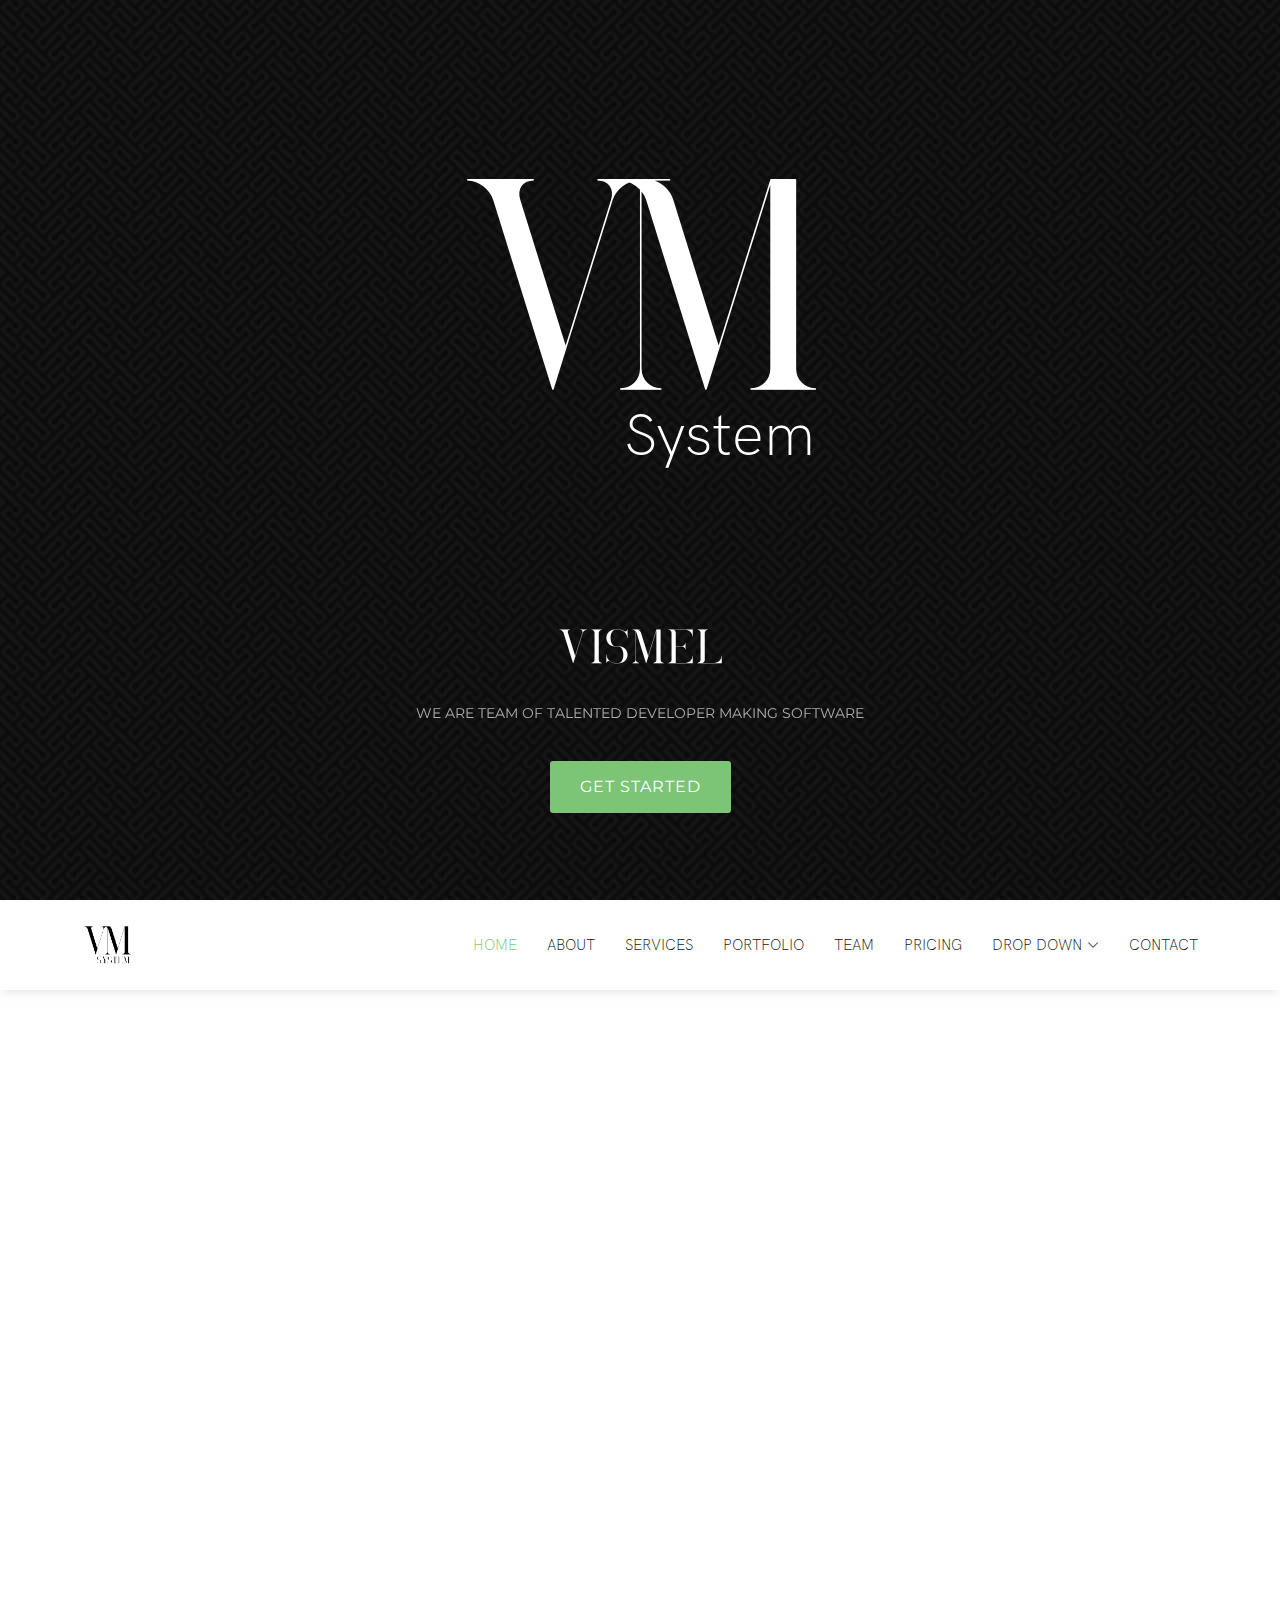
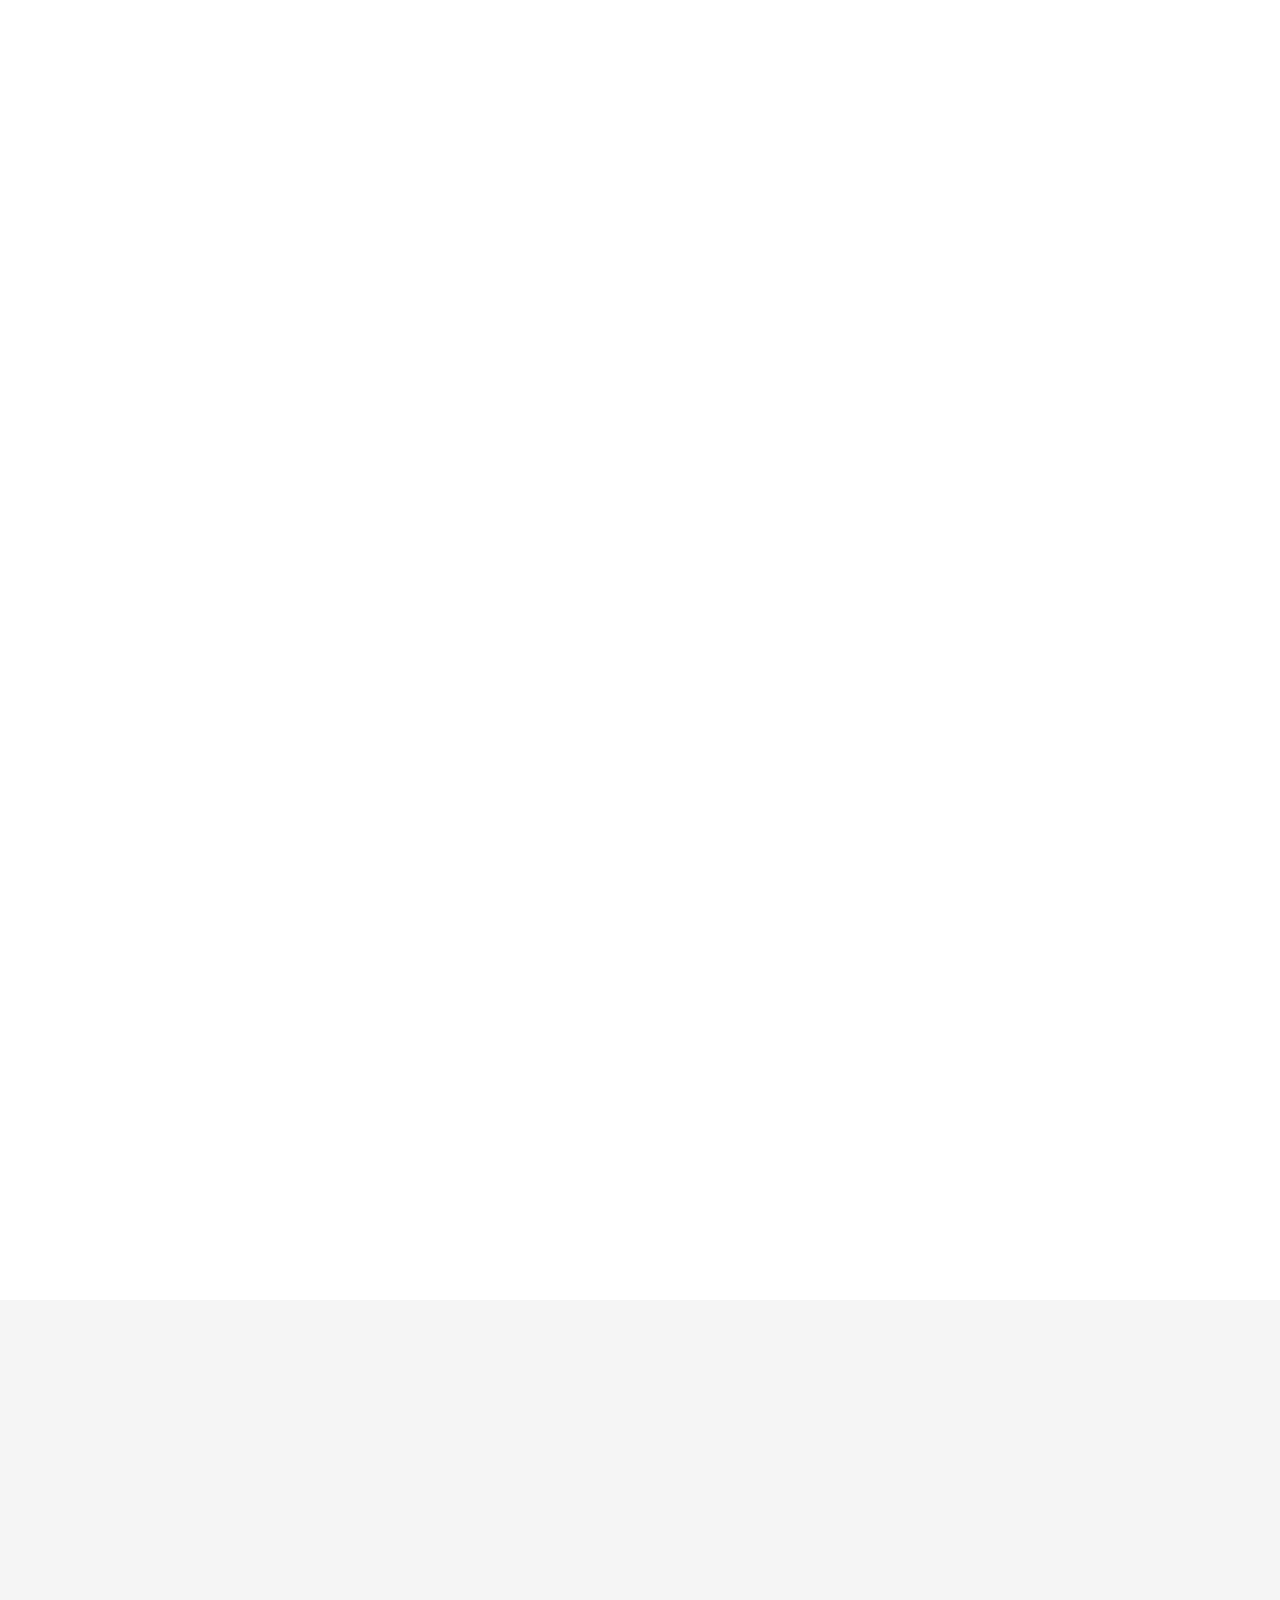
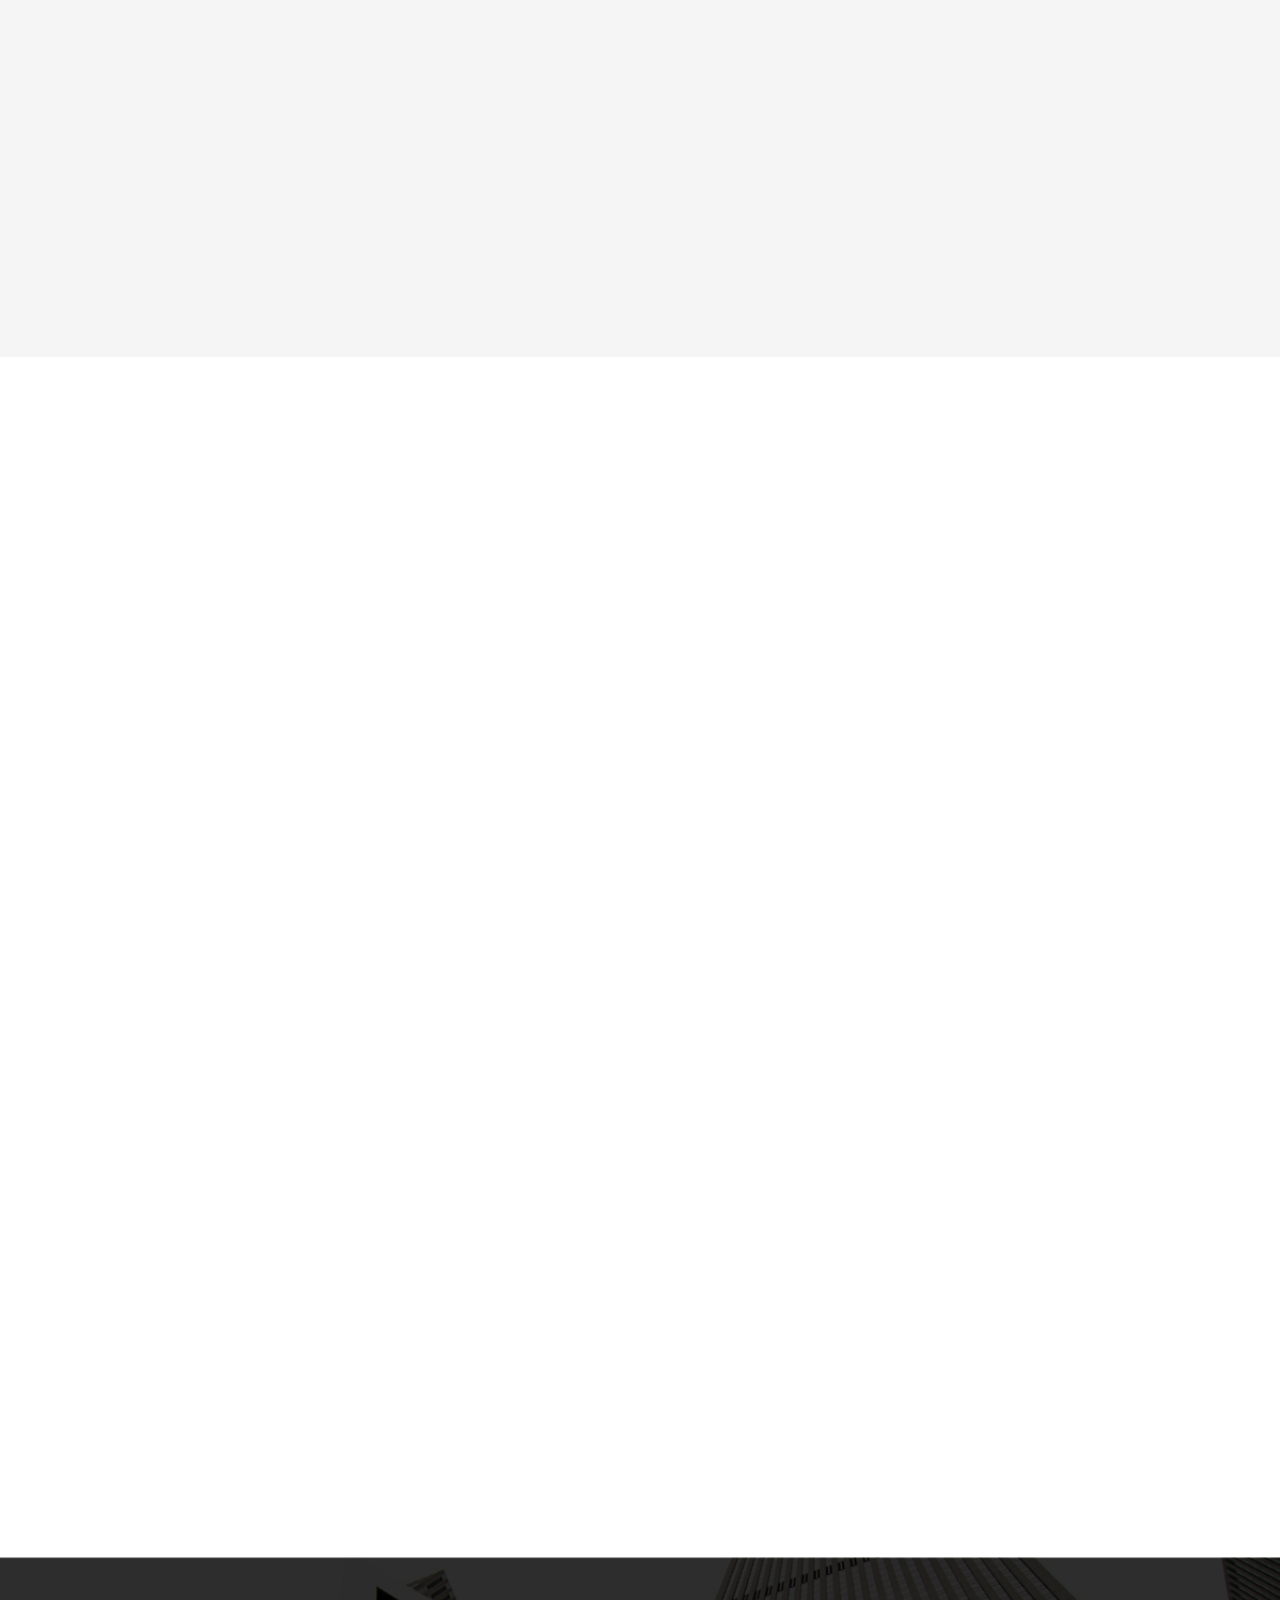
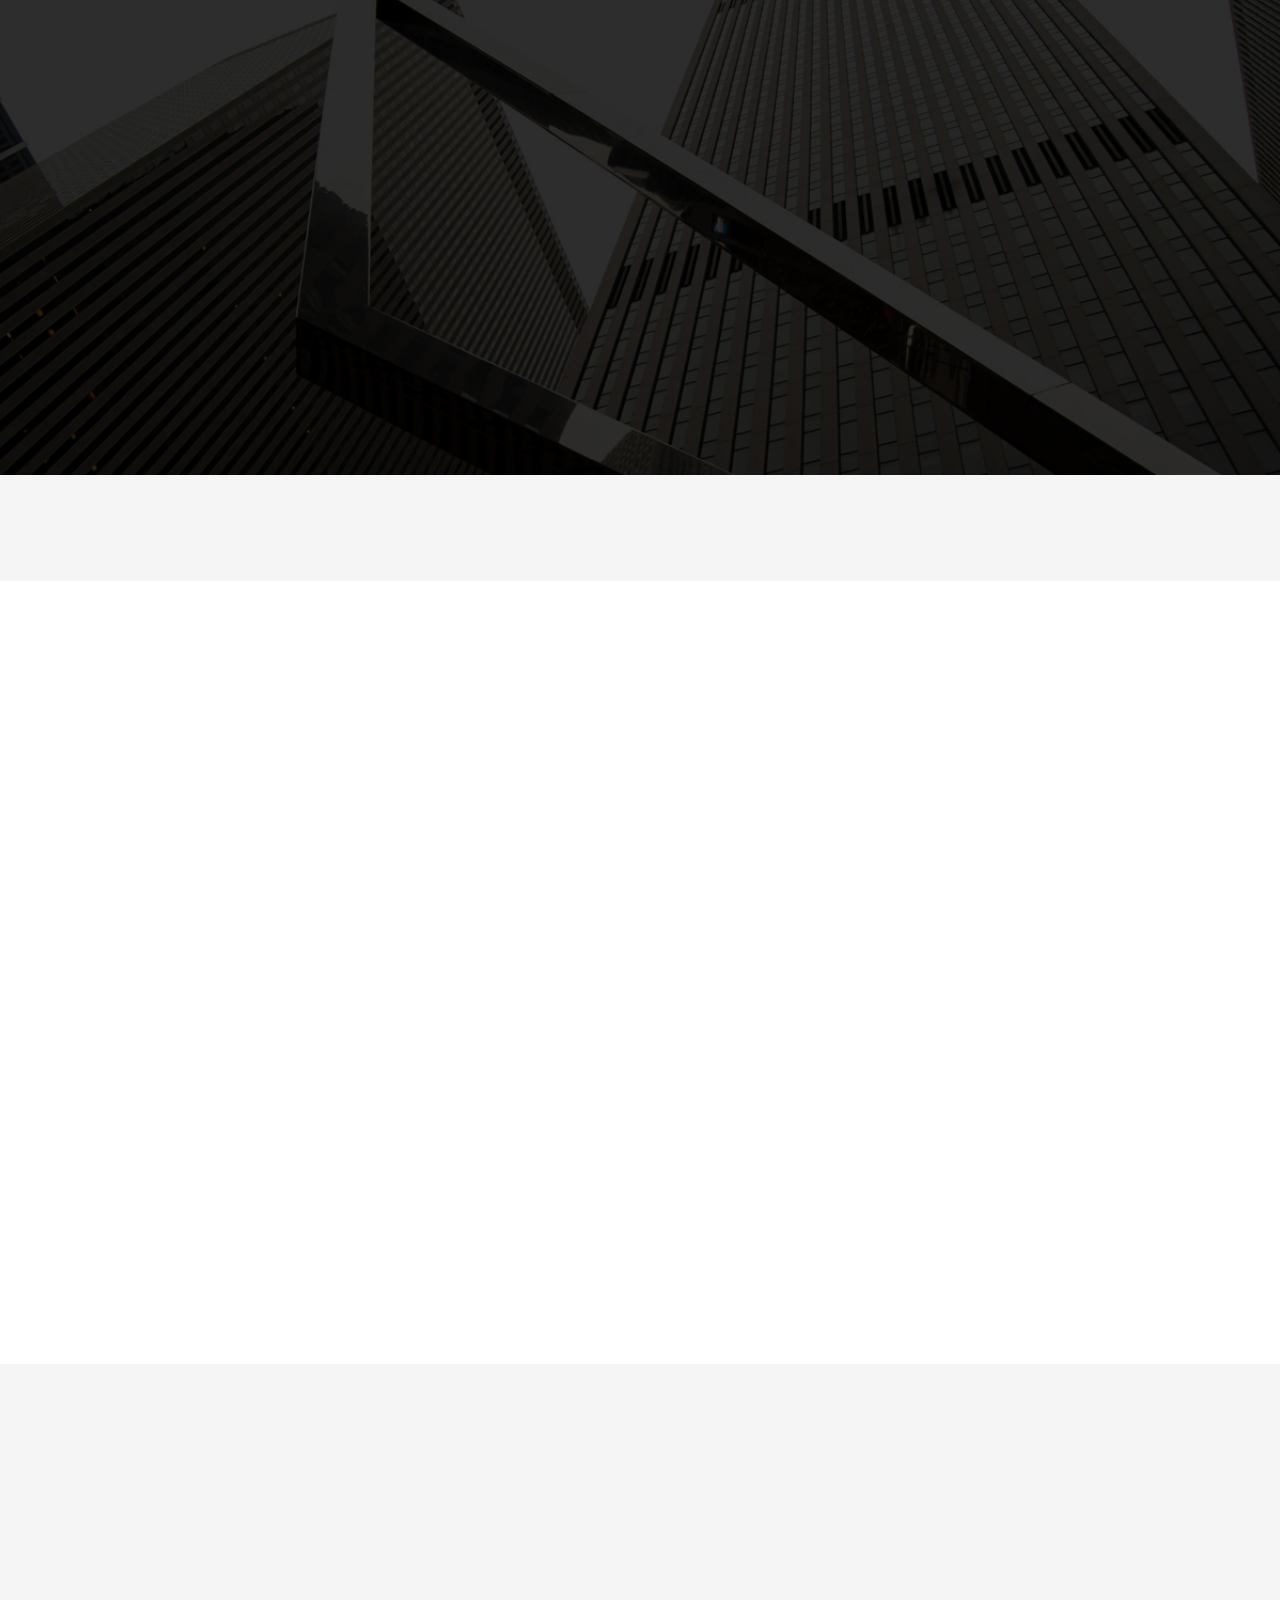
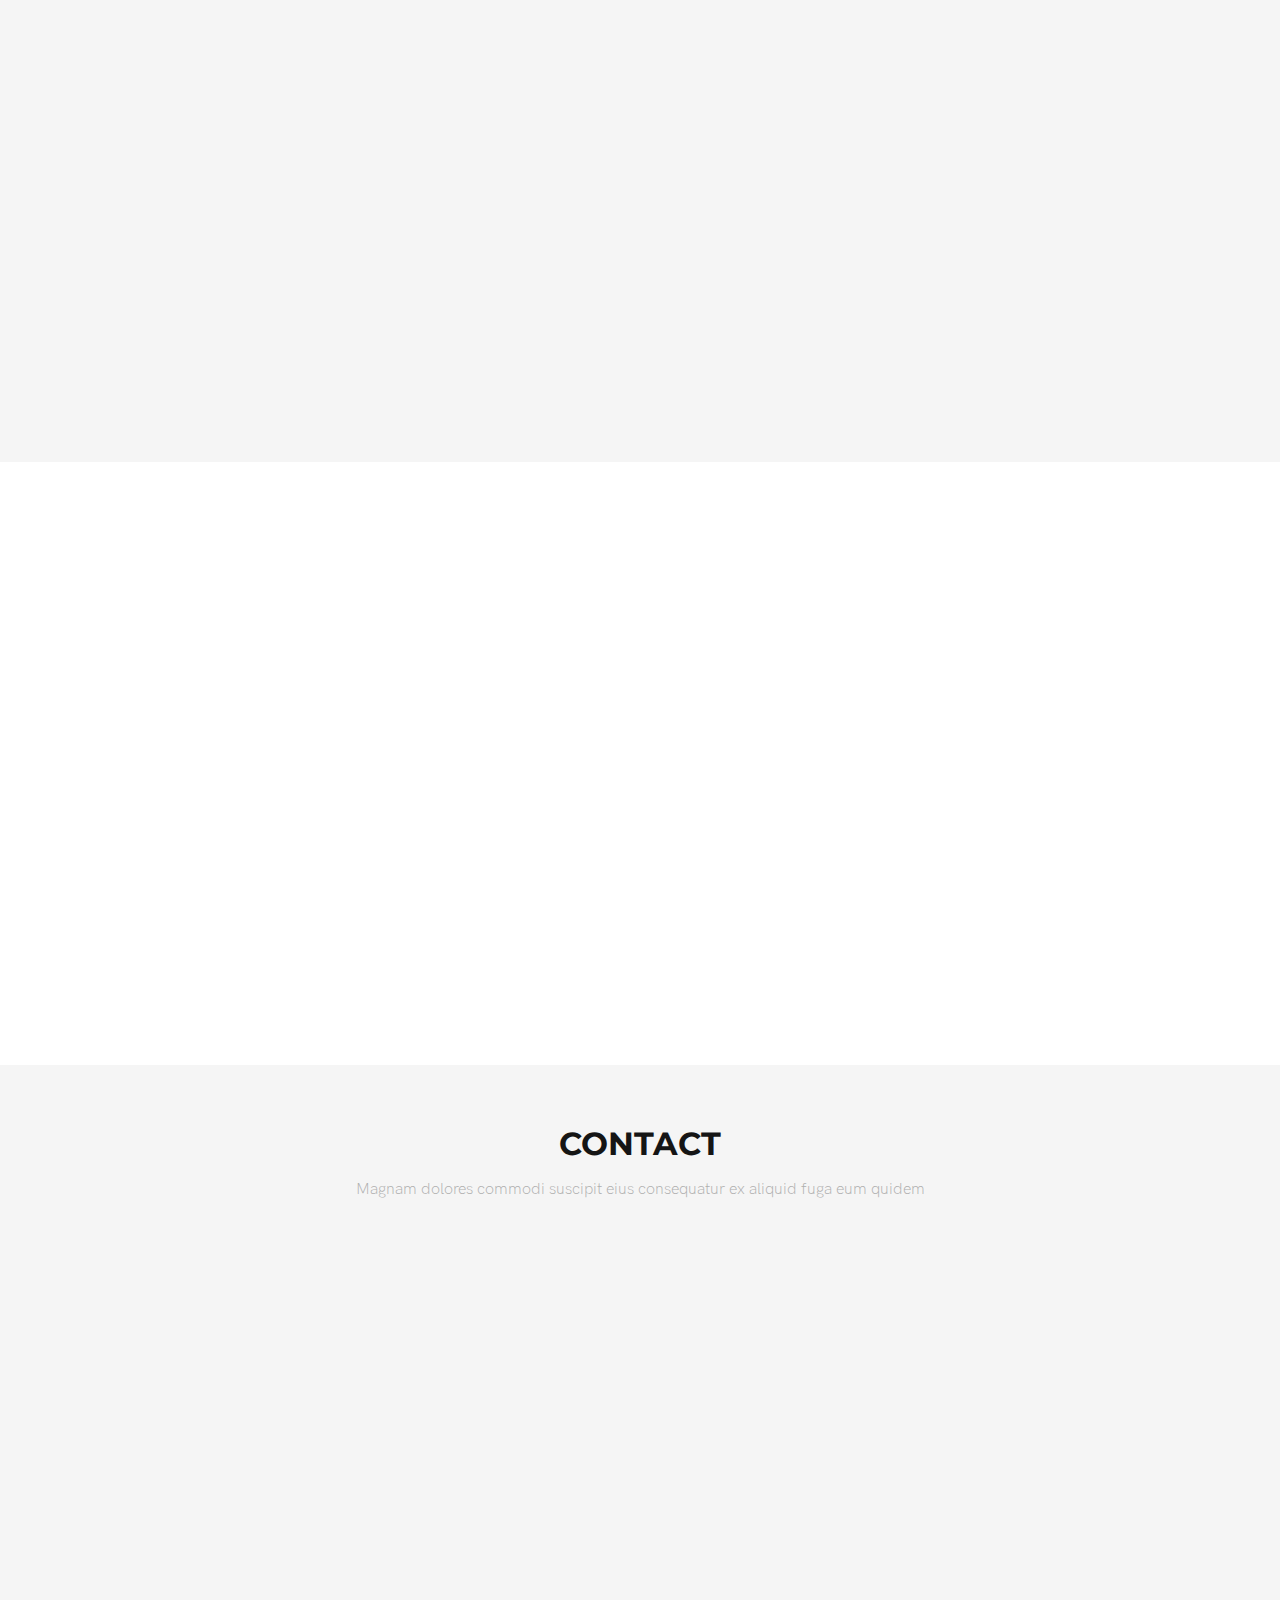
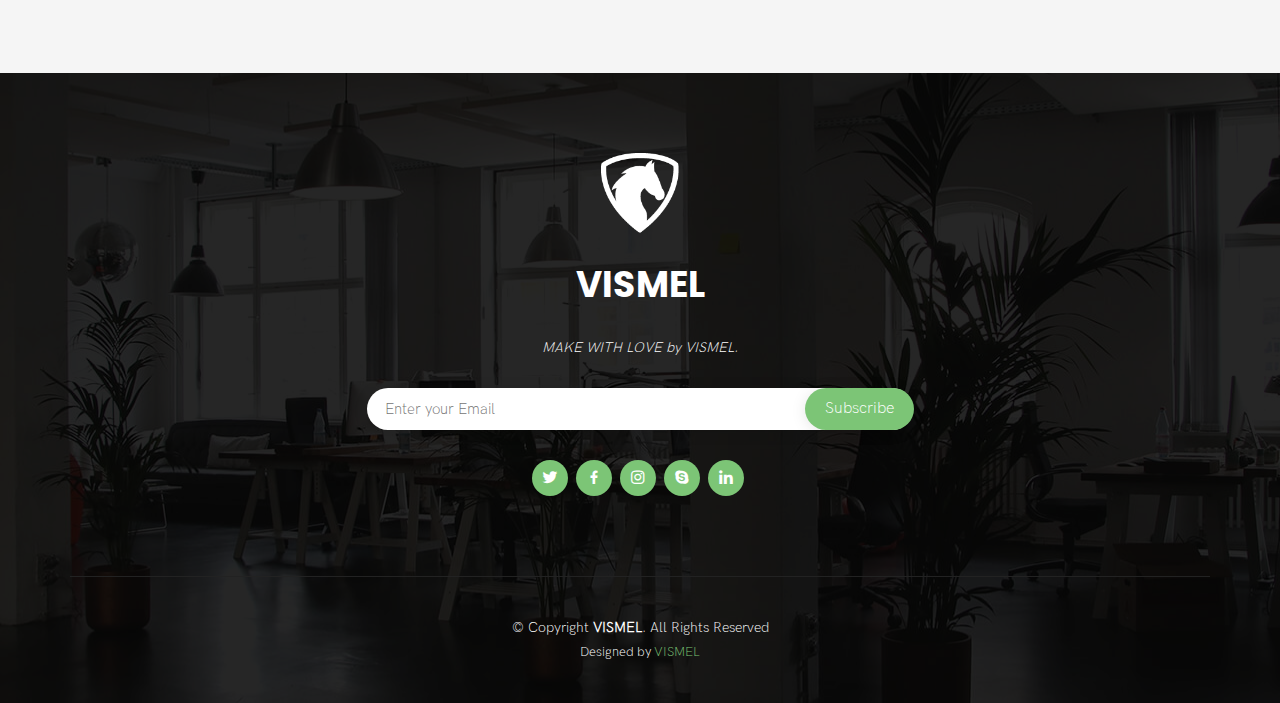
<file: Html/index copy.html>
<!DOCTYPE html>
<html lang="en">

<head>
  <meta charset="utf-8">
  <meta content="width=device-width, initial-scale=1.0" name="viewport">

  <title>Knight Bootstrap Template - Index</title>
  <meta content="" name="description">
  <meta content="" name="keywords">

  <!-- Favicons -->
  <link href="assets/img/favicon.png" rel="icon">
  <link href="assets/img/apple-touch-icon.png" rel="apple-touch-icon">

  <!-- Google Fonts -->
  <link href="https://fonts.googleapis.com/css?family=Open+Sans:300,300i,400,400i,600,600i,700,700i|Montserrat:300,300i,400,400i,500,500i,600,600i,700,700i|Poppins:300,300i,400,400i,500,500i,600,600i,700,700i" rel="stylesheet">

  <!-- Vendor CSS Files -->
  <link href="assets/vendor/aos/aos.css" rel="stylesheet">
  <link href="assets/vendor/bootstrap/css/bootstrap.min.css" rel="stylesheet">
  <link href="assets/vendor/bootstrap-icons/bootstrap-icons.css" rel="stylesheet">
  <link href="assets/vendor/boxicons/css/boxicons.min.css" rel="stylesheet">
  <link href="assets/vendor/glightbox/css/glightbox.min.css" rel="stylesheet">
  <link href="assets/vendor/swiper/swiper-bundle.min.css" rel="stylesheet">

  <!-- Template Main CSS File -->
  <link href="assets/css/style.css" rel="stylesheet">

  <!-- =======================================================
  * Template Name: Knight - v4.9.1
  * Template URL: https://bootstrapmade.com/knight-free-bootstrap-theme/
  * Author: BootstrapMade.com
  * License: https://bootstrapmade.com/license/
  ======================================================== -->
</head>

<body>

  <!-- ======= Hero Section ======= -->
  <section id="hero">
    <div class="hero-container">
      <a href="index.html" class="hero-logo" data-aos="zoom-in"><img src="assets/img/Vismel-white.png" alt=""></a>
      <h1 data-aos="zoom-in">VISMEL</h1>
      <h2 data-aos="fade-up">We are team of talented developer making software</h2>
      <a data-aos="fade-up" data-aos-delay="200" href="#about" class="btn-get-started scrollto">Get Started</a>
    </div>
  </section><!-- End Hero -->

  <!-- ======= Header ======= -->
  <header id="header" class="d-flex align-items-center">
    <div class="container d-flex align-items-center justify-content-between">

      <div class="logo">
        <a href="index.html"><img src="assets/img/Logo-Vismel.png" alt="" class="img-fluid"></a>
      </div>

      <nav id="navbar" class="navbar">
        <ul>
          <li><a class="nav-link scrollto active" href="#hero">Home</a></li>
          <li><a class="nav-link scrollto" href="#about">About</a></li>
          <li><a class="nav-link scrollto" href="#services">Services</a></li>
          <li><a class="nav-link scrollto " href="#portfolio">Portfolio</a></li>
          <li><a class="nav-link scrollto" href="#team">Team</a></li>
          <li><a class="nav-link scrollto" href="#pricing">Pricing</a></li>
          <li class="dropdown"><a href="#"><span>Drop Down</span> <i class="bi bi-chevron-down"></i></a>
            <ul>
              <li><a href="#">Drop Down 1</a></li>
              <li class="dropdown"><a href="#"><span>Deep Drop Down</span> <i class="bi bi-chevron-right"></i></a>
                <ul>
                  <li><a href="#">Deep Drop Down 1</a></li>
                  <li><a href="#">Deep Drop Down 2</a></li>
                  <li><a href="#">Deep Drop Down 3</a></li>
                  <li><a href="#">Deep Drop Down 4</a></li>
                  <li><a href="#">Deep Drop Down 5</a></li>
                </ul>
              </li>
              <li><a href="#">Drop Down 2</a></li>
              <li><a href="#">Drop Down 3</a></li>
              <li><a href="#">Drop Down 4</a></li>
            </ul>
          </li>
          <li><a class="nav-link scrollto" href="#contact">Contact</a></li>
        </ul>
        <i class="bi bi-list mobile-nav-toggle"></i>
      </nav><!-- .navbar -->

    </div>
  </header><!-- End Header -->

  <main id="main">

    <!-- ======= About Us Section ======= -->
    <section id="about" class="about">
      <div class="container">

        <div class="section-title" data-aos="fade-up">
          <h2>About Us</h2>
          <p>Magnam dolores commodi suscipit eius consequatur</p>
        </div>

        <div class="row">
          <div class="col-lg-6" data-aos="fade-right">
            <div class="image">
              <img src="assets/img/about.jpg" class="img-fluid" alt="">
            </div>
          </div>
          <div class="col-lg-6" data-aos="fade-left">
            <div class="content pt-4 pt-lg-0 pl-0 pl-lg-3 ">
              <h3>Voluptatem dignissimos provident quasi corporis</h3>
              <p class="fst-italic">
                Lorem ipsum dolor sit amet, consectetur adipiscing elit, sed do eiusmod tempor incididunt ut labore et dolore
                magna aliqua.
              </p>
              <ul>
                <li><i class="bx bx-check-double"></i> Ullamco laboris nisi ut aliquip ex ea commodo consequat.</li>
                <li><i class="bx bx-check-double"></i> Duis aute irure dolor in reprehenderit in voluptate velit.</li>
                <li><i class="bx bx-check-double"></i> Ullamco laboris nisi ut aliquip ex ea commodo consequat. Duis aute irure dolor in reprehenderit in voluptate trideta storacalaperda mastiro dolore eu fugiat nulla pariatur.</li>
              </ul>
              <p>
                Ullamco laboris nisi ut aliquip ex ea commodo consequat. Duis aute irure dolor in reprehenderit in voluptate
                velit esse cillum dolore eu fugiat nulla pariatur. Excepteur sint occaecat cupidatat non proident, sunt in
                culpa qui officia deserunt mollit anim id est laborum
              </p>
            </div>
          </div>
        </div>

      </div>
    </section><!-- End About Us Section -->

    <!-- ======= Services Section ======= -->
    <section id="services" class="services">
      <div class="container">

        <div class="section-title" data-aos="fade-up">
          <h2>Services</h2>
          <p>Magnam dolores commodi suscipit eius consequatur ex aliquid fuga eum quidem</p>
        </div>

        <div class="row">
          <div class="col-lg-6 order-2 order-lg-1">
            <div class="icon-box mt-5 mt-lg-0" data-aos="fade-up">
              <i class="bx bx-receipt"></i>
              <h4>Est labore ad</h4>
              <p>Consequuntur sunt aut quasi enim aliquam quae harum pariatur laboris nisi ut aliquip</p>
            </div>
            <div class="icon-box mt-5" data-aos="fade-up" data-aos-delay="100">
              <i class="bx bx-cube-alt"></i>
              <h4>Harum esse qui</h4>
              <p>Excepteur sint occaecat cupidatat non proident, sunt in culpa qui officia deserunt</p>
            </div>
            <div class="icon-box mt-5" data-aos="fade-up" data-aos-delay="200">
              <i class="bx bx-images"></i>
              <h4>Aut occaecati</h4>
              <p>Aut suscipit aut cum nemo deleniti aut omnis. Doloribus ut maiores omnis facere</p>
            </div>
            <div class="icon-box mt-5" data-aos="fade-up" data-aos-delay="300">
              <i class="bx bx-shield"></i>
              <h4>Beatae veritatis</h4>
              <p>Expedita veritatis consequuntur nihil tempore laudantium vitae denat pacta</p>
            </div>
          </div>
          <div class="image col-lg-6 order-1 order-lg-2" style='background-image: url("assets/img/services.jpg");' data-aos="fade-left" data-aos-delay="100"></div>
        </div>

      </div>
    </section><!-- End Services Section -->

    <!-- ======= Featured Section ======= -->
    <section id="featured" class="featured">
      <div class="container">

        <div class="row">
          <div class="col-lg-6" data-aos="fade-right">
            <div class="tab-content">
              <div class="tab-pane active show" id="tab-1">
                <figure>
                  <img src="assets/img/featured-1.png" alt="" class="img-fluid">
                </figure>
              </div>
              <div class="tab-pane" id="tab-2">
                <figure>
                  <img src="assets/img/featured-2.png" alt="" class="img-fluid">
                </figure>
              </div>
              <div class="tab-pane" id="tab-3">
                <figure>
                  <img src="assets/img/featured-3.png" alt="" class="img-fluid">
                </figure>
              </div>
              <div class="tab-pane" id="tab-4">
                <figure>
                  <img src="assets/img/featured-4.png" alt="" class="img-fluid">
                </figure>
              </div>
            </div>
          </div>
          <div class="col-lg-6 mt-4 mt-lg-0" data-aos="fade-left">
            <ul class="nav nav-tabs flex-column">
              <li class="nav-item">
                <a class="nav-link active show" data-bs-toggle="tab" href="#tab-1">
                  <h4>Modi sit est</h4>
                  <p>Quis excepturi porro totam sint earum quo nulla perspiciatis eius.</p>
                </a>
              </li>
              <li class="nav-item mt-2">
                <a class="nav-link" data-bs-toggle="tab" href="#tab-2">
                  <h4>Unde praesentium sed</h4>
                  <p>Voluptas vel esse repudiandae quo excepturi.</p>
                </a>
              </li>
              <li class="nav-item mt-2">
                <a class="nav-link" data-bs-toggle="tab" href="#tab-3">
                  <h4>Pariatur explicabo vel</h4>
                  <p>Velit veniam ipsa sit nihil blanditiis mollitia natus.</p>
                </a>
              </li>
              <li class="nav-item mt-2">
                <a class="nav-link" data-bs-toggle="tab" href="#tab-4">
                  <h4>Nostrum qui quasi</h4>
                  <p>Ratione hic sapiente nostrum doloremque illum nulla praesentium id</p>
                </a>
              </li>
            </ul>
          </div>
        </div>

      </div>
    </section><!-- End Featured Section -->

    <!-- ======= Why Us Section ======= -->
    <section id="why-us" class="why-us">
      <div class="container-fluid">

        <div class="row">

          <div class="col-lg-7 order-2 order-lg-1 d-flex flex-column justify-content-center align-items-stretch">

            <div class="content" data-aos="fade-up">
              <h3>Eum ipsam laborum deleniti <strong>velit pariatur architecto aut nihil</strong></h3>
              <p>
                Lorem ipsum dolor sit amet, consectetur adipiscing elit, sed do eiusmod tempor incididunt ut labore et dolore magna aliqua. Duis aute irure dolor in reprehenderit
              </p>
            </div>

            <div class="accordion-list">
              <ul>
                <li data-aos="fade-up" data-aos-delay="100">
                  <a data-bs-toggle="collapse" class="collapse" data-bs-target="#accordion-list-1"><span>01</span> Non consectetur a erat nam at lectus urna duis? <i class="bx bx-chevron-down icon-show"></i><i class="bx bx-chevron-up icon-close"></i></a>
                  <div id="accordion-list-1" class="collapse show" data-bs-parent=".accordion-list">
                    <p>
                      Feugiat pretium nibh ipsum consequat. Tempus iaculis urna id volutpat lacus laoreet non curabitur gravida. Venenatis lectus magna fringilla urna porttitor rhoncus dolor purus non.
                    </p>
                  </div>
                </li>

                <li data-aos="fade-up" data-aos-delay="200">
                  <a data-bs-toggle="collapse" data-bs-target="#accordion-list-2" class="collapsed"><span>02</span> Feugiat scelerisque varius morbi enim nunc? <i class="bx bx-chevron-down icon-show"></i><i class="bx bx-chevron-up icon-close"></i></a>
                  <div id="accordion-list-2" class="collapse" data-bs-parent=".accordion-list">
                    <p>
                      Dolor sit amet consectetur adipiscing elit pellentesque habitant morbi. Id interdum velit laoreet id donec ultrices. Fringilla phasellus faucibus scelerisque eleifend donec pretium. Est pellentesque elit ullamcorper dignissim. Mauris ultrices eros in cursus turpis massa tincidunt dui.
                    </p>
                  </div>
                </li>

                <li data-aos="fade-up" data-aos-delay="300">
                  <a data-bs-toggle="collapse" data-bs-target="#accordion-list-3" class="collapsed"><span>03</span> Dolor sit amet consectetur adipiscing elit? <i class="bx bx-chevron-down icon-show"></i><i class="bx bx-chevron-up icon-close"></i></a>
                  <div id="accordion-list-3" class="collapse" data-bs-parent=".accordion-list">
                    <p>
                      Eleifend mi in nulla posuere sollicitudin aliquam ultrices sagittis orci. Faucibus pulvinar elementum integer enim. Sem nulla pharetra diam sit amet nisl suscipit. Rutrum tellus pellentesque eu tincidunt. Lectus urna duis convallis convallis tellus. Urna molestie at elementum eu facilisis sed odio morbi quis
                    </p>
                  </div>
                </li>

              </ul>
            </div>

          </div>

          <div class="col-lg-5 order-1 order-lg-2 align-items-stretch video-box" style='background-image: url("assets/img/why-us.jpg");' data-aos="zoom-in">
            <a href="https://www.youtube.com/watch?v=LIqQNG_q2us" class="venobox play-btn mb-4" data-vbtype="video" data-autoplay="true"></a>
          </div>

        </div>

      </div>
    </section><!-- End Why Us Section -->

    <!-- ======= Portfolio Section ======= -->
    <section id="portfolio" class="portfolio">
      <div class="container">

        <div class="section-title" data-aos="fade-up">
          <h2>Portfolio</h2>
          <p>Magnam dolores commodi suscipit eius consequatur ex aliquid fuga eum quidem</p>
        </div>

        <div class="row" data-aos="fade-up" data-aos-delay="100">
          <div class="col-lg-12 d-flex justify-content-center">
            <ul id="portfolio-flters">
              <li data-filter="*" class="filter-active">All</li>
              <li data-filter=".filter-app">App</li>
              <li data-filter=".filter-card">Card</li>
              <li data-filter=".filter-web">Web</li>
            </ul>
          </div>
        </div>

        <div class="row portfolio-container" data-aos="fade-up" data-aos-delay="200">

          <div class="col-lg-4 col-md-6 portfolio-item filter-app">
            <div class="portfolio-wrap">
              <img src="assets/img/portfolio/portfolio-1.jpg" class="img-fluid" alt="">
              <div class="portfolio-info">
                <h4>App 1</h4>
                <p>App</p>
                <div class="portfolio-links">
                  <a href="assets/img/portfolio/portfolio-1.jpg" data-gallery="portfolioGallery" class="portfolio-lightbox" title="App 1"><i class="bx bx-plus"></i></a>
                  <a href="portfolio-details.html" title="More Details"><i class="bx bx-link"></i></a>
                </div>
              </div>
            </div>
          </div>

          <div class="col-lg-4 col-md-6 portfolio-item filter-web">
            <div class="portfolio-wrap">
              <img src="assets/img/portfolio/portfolio-2.jpg" class="img-fluid" alt="">
              <div class="portfolio-info">
                <h4>Web 3</h4>
                <p>Web</p>
                <div class="portfolio-links">
                  <a href="assets/img/portfolio/portfolio-2.jpg" data-gallery="portfolioGallery" class="portfolio-lightbox" title="Web 3"><i class="bx bx-plus"></i></a>
                  <a href="portfolio-details.html" title="More Details"><i class="bx bx-link"></i></a>
                </div>
              </div>
            </div>
          </div>

          <div class="col-lg-4 col-md-6 portfolio-item filter-app">
            <div class="portfolio-wrap">
              <img src="assets/img/portfolio/portfolio-3.jpg" class="img-fluid" alt="">
              <div class="portfolio-info">
                <h4>App 2</h4>
                <p>App</p>
                <div class="portfolio-links">
                  <a href="assets/img/portfolio/portfolio-3.jpg" data-gallery="portfolioGallery" class="portfolio-lightbox" title="App 2"><i class="bx bx-plus"></i></a>
                  <a href="portfolio-details.html" title="More Details"><i class="bx bx-link"></i></a>
                </div>
              </div>
            </div>
          </div>

          <div class="col-lg-4 col-md-6 portfolio-item filter-card">
            <div class="portfolio-wrap">
              <img src="assets/img/portfolio/portfolio-4.jpg" class="img-fluid" alt="">
              <div class="portfolio-info">
                <h4>Card 2</h4>
                <p>Card</p>
                <div class="portfolio-links">
                  <a href="assets/img/portfolio/portfolio-4.jpg" data-gallery="portfolioGallery" class="portfolio-lightbox" title="Card 2"><i class="bx bx-plus"></i></a>
                  <a href="portfolio-details.html" title="More Details"><i class="bx bx-link"></i></a>
                </div>
              </div>
            </div>
          </div>

          <div class="col-lg-4 col-md-6 portfolio-item filter-web">
            <div class="portfolio-wrap">
              <img src="assets/img/portfolio/portfolio-5.jpg" class="img-fluid" alt="">
              <div class="portfolio-info">
                <h4>Web 2</h4>
                <p>Web</p>
                <div class="portfolio-links">
                  <a href="assets/img/portfolio/portfolio-5.jpg" data-gallery="portfolioGallery" class="portfolio-lightbox" title="Web 2"><i class="bx bx-plus"></i></a>
                  <a href="portfolio-details.html" title="More Details"><i class="bx bx-link"></i></a>
                </div>
              </div>
            </div>
          </div>

          <div class="col-lg-4 col-md-6 portfolio-item filter-app">
            <div class="portfolio-wrap">
              <img src="assets/img/portfolio/portfolio-6.jpg" class="img-fluid" alt="">
              <div class="portfolio-info">
                <h4>App 3</h4>
                <p>App</p>
                <div class="portfolio-links">
                  <a href="assets/img/portfolio/portfolio-6.jpg" data-gallery="portfolioGallery" class="portfolio-lightbox" title="App 3"><i class="bx bx-plus"></i></a>
                  <a href="portfolio-details.html" title="More Details"><i class="bx bx-link"></i></a>
                </div>
              </div>
            </div>
          </div>

          <div class="col-lg-4 col-md-6 portfolio-item filter-card">
            <div class="portfolio-wrap">
              <img src="assets/img/portfolio/portfolio-7.jpg" class="img-fluid" alt="">
              <div class="portfolio-info">
                <h4>Card 1</h4>
                <p>Card</p>
                <div class="portfolio-links">
                  <a href="assets/img/portfolio/portfolio-7.jpg" data-gallery="portfolioGallery" class="portfolio-lightbox" title="Card 1"><i class="bx bx-plus"></i></a>
                  <a href="portfolio-details.html" title="More Details"><i class="bx bx-link"></i></a>
                </div>
              </div>
            </div>
          </div>

          <div class="col-lg-4 col-md-6 portfolio-item filter-card">
            <div class="portfolio-wrap">
              <img src="assets/img/portfolio/portfolio-8.jpg" class="img-fluid" alt="">
              <div class="portfolio-info">
                <h4>Card 3</h4>
                <p>Card</p>
                <div class="portfolio-links">
                  <a href="assets/img/portfolio/portfolio-8.jpg" data-gallery="portfolioGallery" class="portfolio-lightbox" title="Card 3"><i class="bx bx-plus"></i></a>
                  <a href="portfolio-details.html" title="More Details"><i class="bx bx-link"></i></a>
                </div>
              </div>
            </div>
          </div>

          <div class="col-lg-4 col-md-6 portfolio-item filter-web">
            <div class="portfolio-wrap">
              <img src="assets/img/portfolio/portfolio-9.jpg" class="img-fluid" alt="">
              <div class="portfolio-info">
                <h4>Web 3</h4>
                <p>Web</p>
                <div class="portfolio-links">
                  <a href="assets/img/portfolio/portfolio-9.jpg" data-gallery="portfolioGallery" class="portfolio-lightbox" title="Web 3"><i class="bx bx-plus"></i></a>
                  <a href="portfolio-details.html" title="More Details"><i class="bx bx-link"></i></a>
                </div>
              </div>
            </div>
          </div>

        </div>

      </div>
    </section><!-- End Portfolio Section -->

    <!-- ======= Testimonials Section ======= -->
    <section id="testimonials" class="testimonials">
      <div class="container" data-aos="zoom-in">
        <div class="quote-icon">
          <i class="bx bxs-quote-right"></i>
        </div>

        <div class="testimonials-slider swiper" data-aos="fade-up" data-aos-delay="100">
          <div class="swiper-wrapper">

            <div class="swiper-slide">
              <div class="testimonial-item">
                <p>
                  Proin iaculis purus consequat sem cure digni ssim donec porttitora entum suscipit rhoncus. Accusantium quam, ultricies eget id, aliquam eget nibh et. Maecen aliquam, risus at semper.
                </p>
                <img src="assets/img/testimonials/testimonials-1.jpg" class="testimonial-img" alt="">
                <h3>Saul Goodman</h3>
                <h4>Ceo &amp; Founder</h4>
              </div>
            </div><!-- End testimonial item -->

            <div class="swiper-slide">
              <div class="testimonial-item">
                <p>
                  Export tempor illum tamen malis malis eram quae irure esse labore quem cillum quid cillum eram malis quorum velit fore eram velit sunt aliqua noster fugiat irure amet legam anim culpa.
                </p>
                <img src="assets/img/testimonials/testimonials-2.jpg" class="testimonial-img" alt="">
                <h3>Sara Wilsson</h3>
                <h4>Designer</h4>
              </div>
            </div><!-- End testimonial item -->

            <div class="swiper-slide">
              <div class="testimonial-item">
                <p>
                  Enim nisi quem export duis labore cillum quae magna enim sint quorum nulla quem veniam duis minim tempor labore quem eram duis noster aute amet eram fore quis sint minim.
                </p>
                <img src="assets/img/testimonials/testimonials-3.jpg" class="testimonial-img" alt="">
                <h3>Jena Karlis</h3>
                <h4>Store Owner</h4>
              </div>
            </div><!-- End testimonial item -->

            <div class="swiper-slide">
              <div class="testimonial-item">
                <p>
                  Fugiat enim eram quae cillum dolore dolor amet nulla culpa multos export minim fugiat minim velit minim dolor enim duis veniam ipsum anim magna sunt elit fore quem dolore labore illum veniam.
                </p>
                <img src="assets/img/testimonials/testimonials-4.jpg" class="testimonial-img" alt="">
                <h3>Matt Brandon</h3>
                <h4>Freelancer</h4>
              </div>
            </div><!-- End testimonial item -->

            <div class="swiper-slide">
              <div class="testimonial-item">
                <p>
                  Quis quorum aliqua sint quem legam fore sunt eram irure aliqua veniam tempor noster veniam enim culpa labore duis sunt culpa nulla illum cillum fugiat legam esse veniam culpa fore nisi cillum quid.
                </p>
                <img src="assets/img/testimonials/testimonials-5.jpg" class="testimonial-img" alt="">
                <h3>John Larson</h3>
                <h4>Entrepreneur</h4>
              </div>
            </div><!-- End testimonial item -->

          </div>
          <div class="swiper-pagination"></div>
        </div>

      </div>
    </section><!-- End Testimonials Section -->

    <!-- ======= Clients Section ======= -->
    <section id="clients" class="clients">
      <div class="container">

        <div class="row">

          <div class="col-lg-2 col-md-4 col-6" data-aos="zoom-in">
            <img src="assets/img/clients/client-1.png" class="img-fluid" alt="">
          </div>

          <div class="col-lg-2 col-md-4 col-6" data-aos="zoom-in" data-aos-delay="100">
            <img src="assets/img/clients/client-2.png" class="img-fluid" alt="">
          </div>

          <div class="col-lg-2 col-md-4 col-6" data-aos="zoom-in" data-aos-delay="200">
            <img src="assets/img/clients/client-3.png" class="img-fluid" alt="">
          </div>

          <div class="col-lg-2 col-md-4 col-6" data-aos="zoom-in" data-aos-delay="300">
            <img src="assets/img/clients/client-4.png" class="img-fluid" alt="">
          </div>

          <div class="col-lg-2 col-md-4 col-6" data-aos="zoom-in" data-aos-delay="400">
            <img src="assets/img/clients/client-5.png" class="img-fluid" alt="">
          </div>

          <div class="col-lg-2 col-md-4 col-6" data-aos="zoom-in" data-aos-delay="500">
            <img src="assets/img/clients/client-6.png" class="img-fluid" alt="">
          </div>

        </div>

      </div>
    </section><!-- End Clients Section -->

    <!-- ======= Team Section ======= -->
    <section id="team" class="team">
      <div class="container">

        <div class="section-title" data-aos="fade-up">
          <h2>Team</h2>
          <p>Magnam dolores commodi suscipit eius consequatur ex aliquid fuga eum quidem</p>
        </div>

        <div class="row">

          <div class="col-lg-4 col-md-6 d-flex align-items-stretch">
            <div class="member" data-aos="zoom-in">
              <div class="member-img">
                <img src="assets/img/team/team-1.jpg" class="img-fluid" alt="">
                <div class="social">
                  <a href=""><i class="bi bi-twitter"></i></a>
                  <a href=""><i class="bi bi-facebook"></i></a>
                  <a href=""><i class="bi bi-instagram"></i></a>
                  <a href=""><i class="bi bi-linkedin"></i></a>
                </div>
              </div>
              <div class="member-info">
                <h4>Walter White</h4>
                <span>Chief Executive Officer</span>
                <p>Animi est delectus alias quam repellendus nihil nobis dolor. Est sapiente occaecati et dolore. Omnis aut ut nesciunt explicabo qui. Eius nam deleniti ut omnis</p>
              </div>
            </div>
          </div>

          <div class="col-lg-4 col-md-6 d-flex align-items-stretch">
            <div class="member" data-aos="zoom-in" data-aos-delay="100">
              <div class="member-img">
                <img src="assets/img/team/team-2.jpg" class="img-fluid" alt="">
                <div class="social">
                  <a href=""><i class="bi bi-twitter"></i></a>
                  <a href=""><i class="bi bi-facebook"></i></a>
                  <a href=""><i class="bi bi-instagram"></i></a>
                  <a href=""><i class="bi bi-linkedin"></i></a>
                </div>
              </div>
              <div class="member-info">
                <h4>Sarah Jhonson</h4>
                <span>Product Manager</span>
                <p>Aspernatur iste esse aliquam enim et corporis. Molestiae voluptatem aut eligendi quis aut. Libero vel amet voluptatem eos rerum non doloremque</p>
              </div>
            </div>
          </div>

          <div class="col-lg-4 col-md-6 d-flex align-items-stretch">
            <div class="member" data-aos="zoom-in" data-aos-delay="200">
              <div class="member-img">
                <img src="assets/img/team/team-3.jpg" class="img-fluid" alt="">
                <div class="social">
                  <a href=""><i class="bi bi-twitter"></i></a>
                  <a href=""><i class="bi bi-facebook"></i></a>
                  <a href=""><i class="bi bi-instagram"></i></a>
                  <a href=""><i class="bi bi-linkedin"></i></a>
                </div>
              </div>
              <div class="member-info">
                <h4>William Anderson</h4>
                <span>CTO</span>
                <p>Ut enim possimus nihil cupiditate beatae. Veniam facere quae non qui necessitatibus rerum eos vero. Maxime sit sunt quo dolor autem est qui quaerat</p>
              </div>
            </div>
          </div>

        </div>

      </div>
    </section><!-- End Team Section -->

    <!-- ======= Pricing Section ======= -->
    <section id="pricing" class="pricing section-bg">
      <div class="container">

        <div class="section-title" data-aos="fade-up">
          <h2>Pricing</h2>
          <p>Magnam dolores commodi suscipit eius consequatur ex aliquid fuga eum quidem</p>
        </div>

        <div class="row">

          <div class="col-lg-4 col-md-6">
            <div class="box" data-aos="zoom-in" data-aos-delay="100">
              <h3>Free</h3>
              <h4><sup>$</sup>0<span> / month</span></h4>
              <ul>
                <li>Aida dere</li>
                <li>Nec feugiat nisl</li>
                <li>Nulla at volutpat dola</li>
                <li class="na">Pharetra massa</li>
                <li class="na">Massa ultricies mi</li>
              </ul>
              <div class="btn-wrap">
                <a href="#" class="btn-buy">Buy Now</a>
              </div>
            </div>
          </div>

          <div class="col-lg-4 col-md-6 mt-4 mt-md-0">
            <div class="box recommended" data-aos="zoom-in">
              <span class="recommended-badge">Recommended</span>
              <h3>Business</h3>
              <h4><sup>$</sup>19<span> / month</span></h4>
              <ul>
                <li>Aida dere</li>
                <li>Nec feugiat nisl</li>
                <li>Nulla at volutpat dola</li>
                <li>Pharetra massa</li>
                <li class="na">Massa ultricies mi</li>
              </ul>
              <div class="btn-wrap">
                <a href="#" class="btn-buy">Buy Now</a>
              </div>
            </div>
          </div>

          <div class="col-lg-4 col-md-6 mt-4 mt-lg-0">
            <div class="box" data-aos="zoom-in" data-aos-delay="100">
              <h3>Developer</h3>
              <h4><sup>$</sup>29<span> / month</span></h4>
              <ul>
                <li>Aida dere</li>
                <li>Nec feugiat nisl</li>
                <li>Nulla at volutpat dola</li>
                <li>Pharetra massa</li>
                <li>Massa ultricies mi</li>
              </ul>
              <div class="btn-wrap">
                <a href="#" class="btn-buy">Buy Now</a>
              </div>
            </div>
          </div>

        </div>

      </div>
    </section><!-- End Pricing Section -->

    <!-- ======= Frequently Asked Questions Section ======= -->
    <section id="faq" class="faq">
      <div class="container">

        <div class="section-title" data-aos="fade-up">
          <h2>Frequently Asked Questions</h2>
        </div>

        <ul class="faq-list">

          <li data-aos="fade-up">
            <a data-bs-toggle="collapse" class="collapsed" data-bs-target="#faq1">Non consectetur a erat nam at lectus urna duis? <i class="bx bx-chevron-down icon-show"></i><i class="bx bx-x icon-close"></i></a>
            <div id="faq1" class="collapse" data-bs-parent=".faq-list">
              <p>
                Feugiat pretium nibh ipsum consequat. Tempus iaculis urna id volutpat lacus laoreet non curabitur gravida. Venenatis lectus magna fringilla urna porttitor rhoncus dolor purus non.
              </p>
            </div>
          </li>

          <li data-aos="fade-up" data-aos-delay="100">
            <a data-bs-toggle="collapse" data-bs-target="#faq2" class="collapsed">Feugiat scelerisque varius morbi enim nunc faucibus a pellentesque? <i class="bx bx-chevron-down icon-show"></i><i class="bx bx-x icon-close"></i></a>
            <div id="faq2" class="collapse" data-bs-parent=".faq-list">
              <p>
                Dolor sit amet consectetur adipiscing elit pellentesque habitant morbi. Id interdum velit laoreet id donec ultrices. Fringilla phasellus faucibus scelerisque eleifend donec pretium. Est pellentesque elit ullamcorper dignissim. Mauris ultrices eros in cursus turpis massa tincidunt dui.
              </p>
            </div>
          </li>

          <li data-aos="fade-up" data-aos-delay="200">
            <a data-bs-toggle="collapse" data-bs-target="#faq3" class="collapsed">Dolor sit amet consectetur adipiscing elit pellentesque habitant morbi? <i class="bx bx-chevron-down icon-show"></i><i class="bx bx-x icon-close"></i></a>
            <div id="faq3" class="collapse" data-bs-parent=".faq-list">
              <p>
                Eleifend mi in nulla posuere sollicitudin aliquam ultrices sagittis orci. Faucibus pulvinar elementum integer enim. Sem nulla pharetra diam sit amet nisl suscipit. Rutrum tellus pellentesque eu tincidunt. Lectus urna duis convallis convallis tellus. Urna molestie at elementum eu facilisis sed odio morbi quis
              </p>
            </div>
          </li>

          <li data-aos="fade-up" data-aos-delay="300">
            <a data-bs-toggle="collapse" data-bs-target="#faq4" class="collapsed">Ac odio tempor orci dapibus. Aliquam eleifend mi in nulla? <i class="bx bx-chevron-down icon-show"></i><i class="bx bx-x icon-close"></i></a>
            <div id="faq4" class="collapse" data-bs-parent=".faq-list">
              <p>
                Dolor sit amet consectetur adipiscing elit pellentesque habitant morbi. Id interdum velit laoreet id donec ultrices. Fringilla phasellus faucibus scelerisque eleifend donec pretium. Est pellentesque elit ullamcorper dignissim. Mauris ultrices eros in cursus turpis massa tincidunt dui.
              </p>
            </div>
          </li>

          <li data-aos="fade-up" data-aos-delay="400">
            <a data-bs-toggle="collapse" data-bs-target="#faq5" class="collapsed">Tempus quam pellentesque nec nam aliquam sem et tortor consequat? <i class="bx bx-chevron-down icon-show"></i><i class="bx bx-x icon-close"></i></a>
            <div id="faq5" class="collapse" data-bs-parent=".faq-list">
              <p>
                Molestie a iaculis at erat pellentesque adipiscing commodo. Dignissim suspendisse in est ante in. Nunc vel risus commodo viverra maecenas accumsan. Sit amet nisl suscipit adipiscing bibendum est. Purus gravida quis blandit turpis cursus in
              </p>
            </div>
          </li>

          <li data-aos="fade-up" data-aos-delay="500">
            <a data-bs-toggle="collapse" data-bs-target="#faq6" class="collapsed">Tortor vitae purus faucibus ornare. Varius vel pharetra vel turpis nunc eget lorem dolor? <i class="bx bx-chevron-down icon-show"></i><i class="bx bx-x icon-close"></i></a>
            <div id="faq6" class="collapse" data-bs-parent=".faq-list">
              <p>
                Laoreet sit amet cursus sit amet dictum sit amet justo. Mauris vitae ultricies leo integer malesuada nunc vel. Tincidunt eget nullam non nisi est sit amet. Turpis nunc eget lorem dolor sed. Ut venenatis tellus in metus vulputate eu scelerisque. Pellentesque diam volutpat commodo sed egestas egestas fringilla phasellus faucibus. Nibh tellus molestie nunc non blandit massa enim nec.
              </p>
            </div>
          </li>

        </ul>

      </div>
    </section><!-- End Frequently Asked Questions Section -->

    <!-- ======= Contact Section ======= -->
    <section id="contact" class="contact section-bg">
      <div class="container">

        <div class="section-title">
          <h2>Contact</h2>
          <p>Magnam dolores commodi suscipit eius consequatur ex aliquid fuga eum quidem</p>
        </div>

        <div class="row">

          <div class="col-lg-4">
            <div class="info d-flex flex-column justify-content-center" data-aos="fade-right">
              <div class="address">
                <i class="bi bi-geo-alt"></i>
                <h4>Location:</h4>
                <p>A108 Adam Street,<br>New York, NY 535022</p>
              </div>

              <div class="email">
                <i class="bi bi-envelope"></i>
                <h4>Email:</h4>
                <p>info@example.com</p>
              </div>

              <div class="phone">
                <i class="bi bi-phone"></i>
                <h4>Call:</h4>
                <p>+1 5589 55488 55s</p>
              </div>

            </div>

          </div>

          <div class="col-lg-8 mt-5 mt-lg-0">

            <form action="forms/contact.php" method="post" role="form" class="php-email-form" data-aos="fade-left">
              <div class="row">
                <div class="col-md-6 form-group">
                  <input type="text" name="name" class="form-control" id="name" placeholder="Your Name" required>
                </div>
                <div class="col-md-6 form-group mt-3 mt-md-0">
                  <input type="email" class="form-control" name="email" id="email" placeholder="Your Email" required>
                </div>
              </div>
              <div class="form-group mt-3">
                <input type="text" class="form-control" name="subject" id="subject" placeholder="Subject" required>
              </div>
              <div class="form-group mt-3">
                <textarea class="form-control" name="message" rows="5" placeholder="Message" required></textarea>
              </div>
              <div class="my-3">
                <div class="loading">Loading</div>
                <div class="error-message"></div>
                <div class="sent-message">Your message has been sent. Thank you!</div>
              </div>
              <div class="text-center"><button type="submit">Send Message</button></div>
            </form>

          </div>

        </div>

      </div>
    </section><!-- End Contact Section -->

  </main><!-- End #main -->

  <!-- ======= Footer ======= -->
  <footer id="footer">

    <div class="footer-top">

      <div class="container">

        <div class="row justify-content-center">
          <div class="col-lg-6">
            <a href="#header" class="scrollto footer-logo"><img src="assets/img/hero-logo.png" alt=""></a>
            <h3>VISMEL</h3>
            <p>MAKE WITH LOVE by VISMEL.</p>
          </div>
        </div>

        <div class="row footer-newsletter justify-content-center">
          <div class="col-lg-6">
            <form action="" method="post">
              <input type="email" name="email" placeholder="Enter your Email"><input type="submit" value="Subscribe">
            </form>
          </div>
        </div>

        <div class="social-links">
          <a href="#" class="twitter"><i class="bx bxl-twitter"></i></a>
          <a href="#" class="facebook"><i class="bx bxl-facebook"></i></a>
          <a href="#" class="instagram"><i class="bx bxl-instagram"></i></a>
          <a href="#" class="google-plus"><i class="bx bxl-skype"></i></a>
          <a href="#" class="linkedin"><i class="bx bxl-linkedin"></i></a>
        </div>

      </div>
    </div>

    <div class="container footer-bottom clearfix">
      <div class="copyright">
        &copy; Copyright <strong><span>VISMEL</span></strong>. All Rights Reserved
      </div>
      <div class="credits">
        <!-- All the links in the footer should remain intact. -->
        <!-- You can delete the links only if you purchased the pro version. -->
        <!-- Licensing information: https://bootstrapmade.com/license/ -->
        <!-- Purchase the pro version with working PHP/AJAX contact form: https://bootstrapmade.com/knight-free-bootstrap-theme/ -->
        Designed by <a href="https://bootstrapmade.com/">VISMEL</a>
      </div>
    </div>
  </footer><!-- End Footer -->

  <a href="#" class="back-to-top d-flex align-items-center justify-content-center"><i class="bi bi-arrow-up-short"></i></a>

  <!-- Vendor JS Files -->
  <script src="assets/vendor/aos/aos.js"></script>
  <script src="assets/vendor/bootstrap/js/bootstrap.bundle.min.js"></script>
  <script src="assets/vendor/glightbox/js/glightbox.min.js"></script>
  <script src="assets/vendor/isotope-layout/isotope.pkgd.min.js"></script>
  <script src="assets/vendor/swiper/swiper-bundle.min.js"></script>
  <script src="assets/vendor/php-email-form/validate.js"></script>

  <!-- Template Main JS File -->
  <script src="assets/js/main.js"></script>

</body>

</html>
</file>
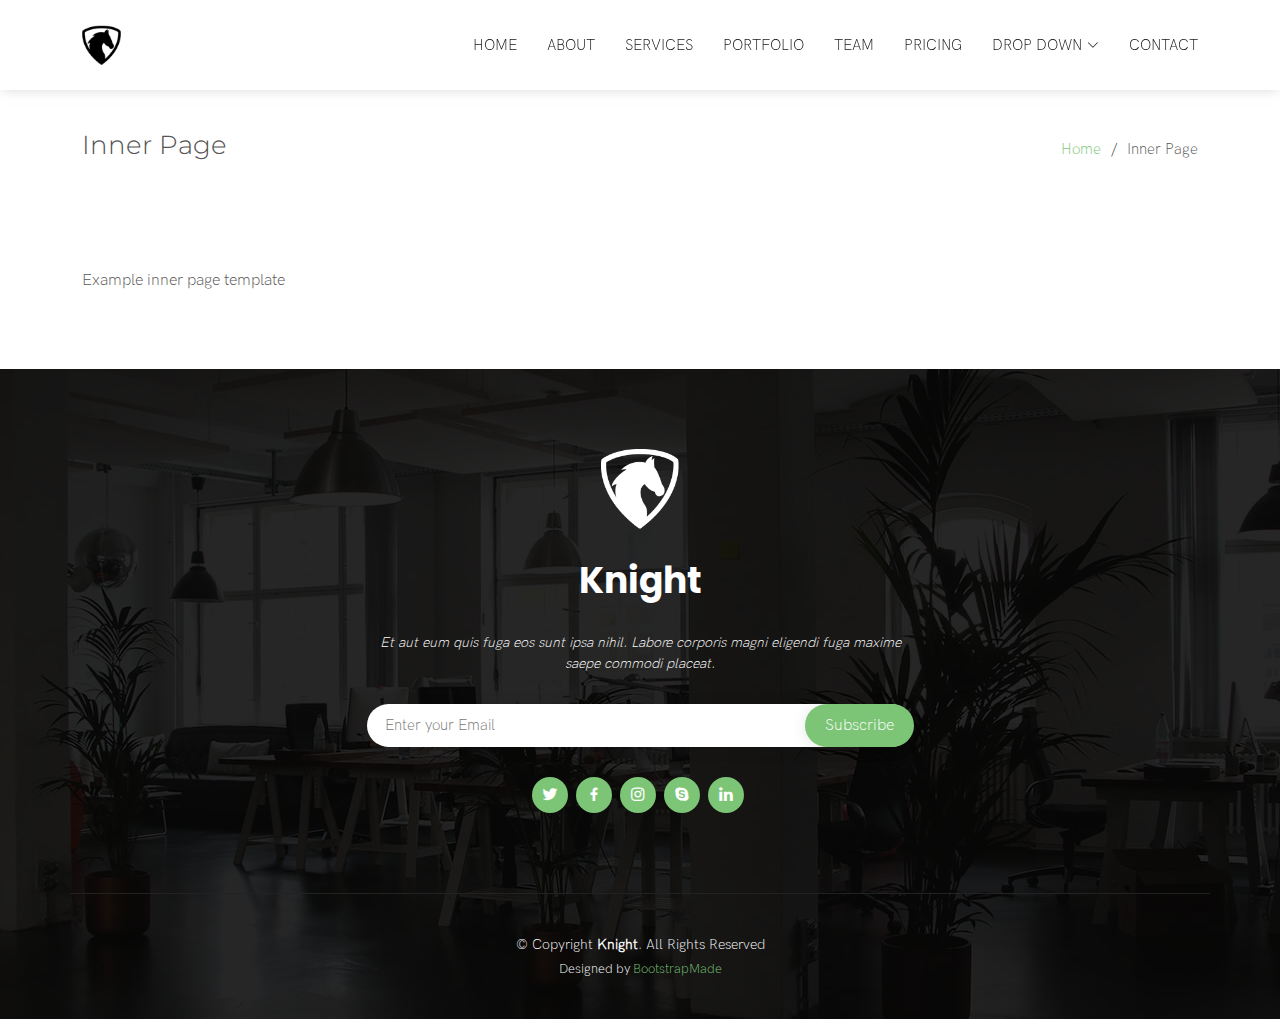
<file: Html/inner-page.html>
<!DOCTYPE html>
<html lang="en">

<head>
  <meta charset="utf-8">
  <meta content="width=device-width, initial-scale=1.0" name="viewport">

  <title>Inner Page - Knight Bootstrap Template</title>
  <meta content="" name="description">
  <meta content="" name="keywords">

  <!-- Favicons -->
  <link href="assets/img/favicon.png" rel="icon">
  <link href="assets/img/apple-touch-icon.png" rel="apple-touch-icon">

  <!-- Google Fonts -->
  <link href="https://fonts.googleapis.com/css?family=Open+Sans:300,300i,400,400i,600,600i,700,700i|Montserrat:300,300i,400,400i,500,500i,600,600i,700,700i|Poppins:300,300i,400,400i,500,500i,600,600i,700,700i" rel="stylesheet">

  <!-- Vendor CSS Files -->
  <link href="assets/vendor/aos/aos.css" rel="stylesheet">
  <link href="assets/vendor/bootstrap/css/bootstrap.min.css" rel="stylesheet">
  <link href="assets/vendor/bootstrap-icons/bootstrap-icons.css" rel="stylesheet">
  <link href="assets/vendor/boxicons/css/boxicons.min.css" rel="stylesheet">
  <link href="assets/vendor/glightbox/css/glightbox.min.css" rel="stylesheet">
  <link href="assets/vendor/swiper/swiper-bundle.min.css" rel="stylesheet">

  <!-- Template Main CSS File -->
  <link href="assets/css/style.css" rel="stylesheet">

  <!-- =======================================================
  * Template Name: Knight - v4.9.1
  * Template URL: https://bootstrapmade.com/knight-free-bootstrap-theme/
  * Author: BootstrapMade.com
  * License: https://bootstrapmade.com/license/
  ======================================================== -->
</head>

<body>

  <!-- ======= Header ======= -->
  <header id="header" class="d-flex align-items-center">
    <div class="container d-flex align-items-center justify-content-between">

      <div class="logo">
        <a href="index.html"><img src="assets/img/logo.png" alt="" class="img-fluid"></a>
      </div>

      <nav id="navbar" class="navbar">
        <ul>
          <li><a class="nav-link scrollto " href="#hero">Home</a></li>
          <li><a class="nav-link scrollto" href="#about">About</a></li>
          <li><a class="nav-link scrollto" href="#services">Services</a></li>
          <li><a class="nav-link scrollto " href="#portfolio">Portfolio</a></li>
          <li><a class="nav-link scrollto" href="#team">Team</a></li>
          <li><a class="nav-link scrollto" href="#pricing">Pricing</a></li>
          <li class="dropdown"><a href="#"><span>Drop Down</span> <i class="bi bi-chevron-down"></i></a>
            <ul>
              <li><a href="#">Drop Down 1</a></li>
              <li class="dropdown"><a href="#"><span>Deep Drop Down</span> <i class="bi bi-chevron-right"></i></a>
                <ul>
                  <li><a href="#">Deep Drop Down 1</a></li>
                  <li><a href="#">Deep Drop Down 2</a></li>
                  <li><a href="#">Deep Drop Down 3</a></li>
                  <li><a href="#">Deep Drop Down 4</a></li>
                  <li><a href="#">Deep Drop Down 5</a></li>
                </ul>
              </li>
              <li><a href="#">Drop Down 2</a></li>
              <li><a href="#">Drop Down 3</a></li>
              <li><a href="#">Drop Down 4</a></li>
            </ul>
          </li>
          <li><a class="nav-link scrollto" href="#contact">Contact</a></li>
        </ul>
        <i class="bi bi-list mobile-nav-toggle"></i>
      </nav><!-- .navbar -->

    </div>
  </header><!-- End Header -->

  <main id="main">

    <!-- ======= Breadcrumbs ======= -->
    <section class="breadcrumbs">
      <div class="container">

        <div class="d-flex justify-content-between align-items-center">
          <h2>Inner Page</h2>
          <ol>
            <li><a href="index.html">Home</a></li>
            <li>Inner Page</li>
          </ol>
        </div>

      </div>
    </section><!-- End Breadcrumbs -->

    <section class="inner-page">
      <div class="container">
        <p>
          Example inner page template
        </p>
      </div>
    </section>

  </main><!-- End #main -->

  <!-- ======= Footer ======= -->
  <footer id="footer">

    <div class="footer-top">

      <div class="container">

        <div class="row justify-content-center">
          <div class="col-lg-6">
            <a href="#header" class="scrollto footer-logo"><img src="assets/img/hero-logo.png" alt=""></a>
            <h3>Knight</h3>
            <p>Et aut eum quis fuga eos sunt ipsa nihil. Labore corporis magni eligendi fuga maxime saepe commodi placeat.</p>
          </div>
        </div>

        <div class="row footer-newsletter justify-content-center">
          <div class="col-lg-6">
            <form action="" method="post">
              <input type="email" name="email" placeholder="Enter your Email"><input type="submit" value="Subscribe">
            </form>
          </div>
        </div>

        <div class="social-links">
          <a href="#" class="twitter"><i class="bx bxl-twitter"></i></a>
          <a href="#" class="facebook"><i class="bx bxl-facebook"></i></a>
          <a href="#" class="instagram"><i class="bx bxl-instagram"></i></a>
          <a href="#" class="google-plus"><i class="bx bxl-skype"></i></a>
          <a href="#" class="linkedin"><i class="bx bxl-linkedin"></i></a>
        </div>

      </div>
    </div>

    <div class="container footer-bottom clearfix">
      <div class="copyright">
        &copy; Copyright <strong><span>Knight</span></strong>. All Rights Reserved
      </div>
      <div class="credits">
        <!-- All the links in the footer should remain intact. -->
        <!-- You can delete the links only if you purchased the pro version. -->
        <!-- Licensing information: https://bootstrapmade.com/license/ -->
        <!-- Purchase the pro version with working PHP/AJAX contact form: https://bootstrapmade.com/knight-free-bootstrap-theme/ -->
        Designed by <a href="https://bootstrapmade.com/">BootstrapMade</a>
      </div>
    </div>
  </footer><!-- End Footer -->

  <a href="#" class="back-to-top d-flex align-items-center justify-content-center"><i class="bi bi-arrow-up-short"></i></a>

  <!-- Vendor JS Files -->
  <script src="assets/vendor/aos/aos.js"></script>
  <script src="assets/vendor/bootstrap/js/bootstrap.bundle.min.js"></script>
  <script src="assets/vendor/glightbox/js/glightbox.min.js"></script>
  <script src="assets/vendor/isotope-layout/isotope.pkgd.min.js"></script>
  <script src="assets/vendor/swiper/swiper-bundle.min.js"></script>
  <script src="assets/vendor/php-email-form/validate.js"></script>

  <!-- Template Main JS File -->
  <script src="assets/js/main.js"></script>

</body>

</html>
</file>
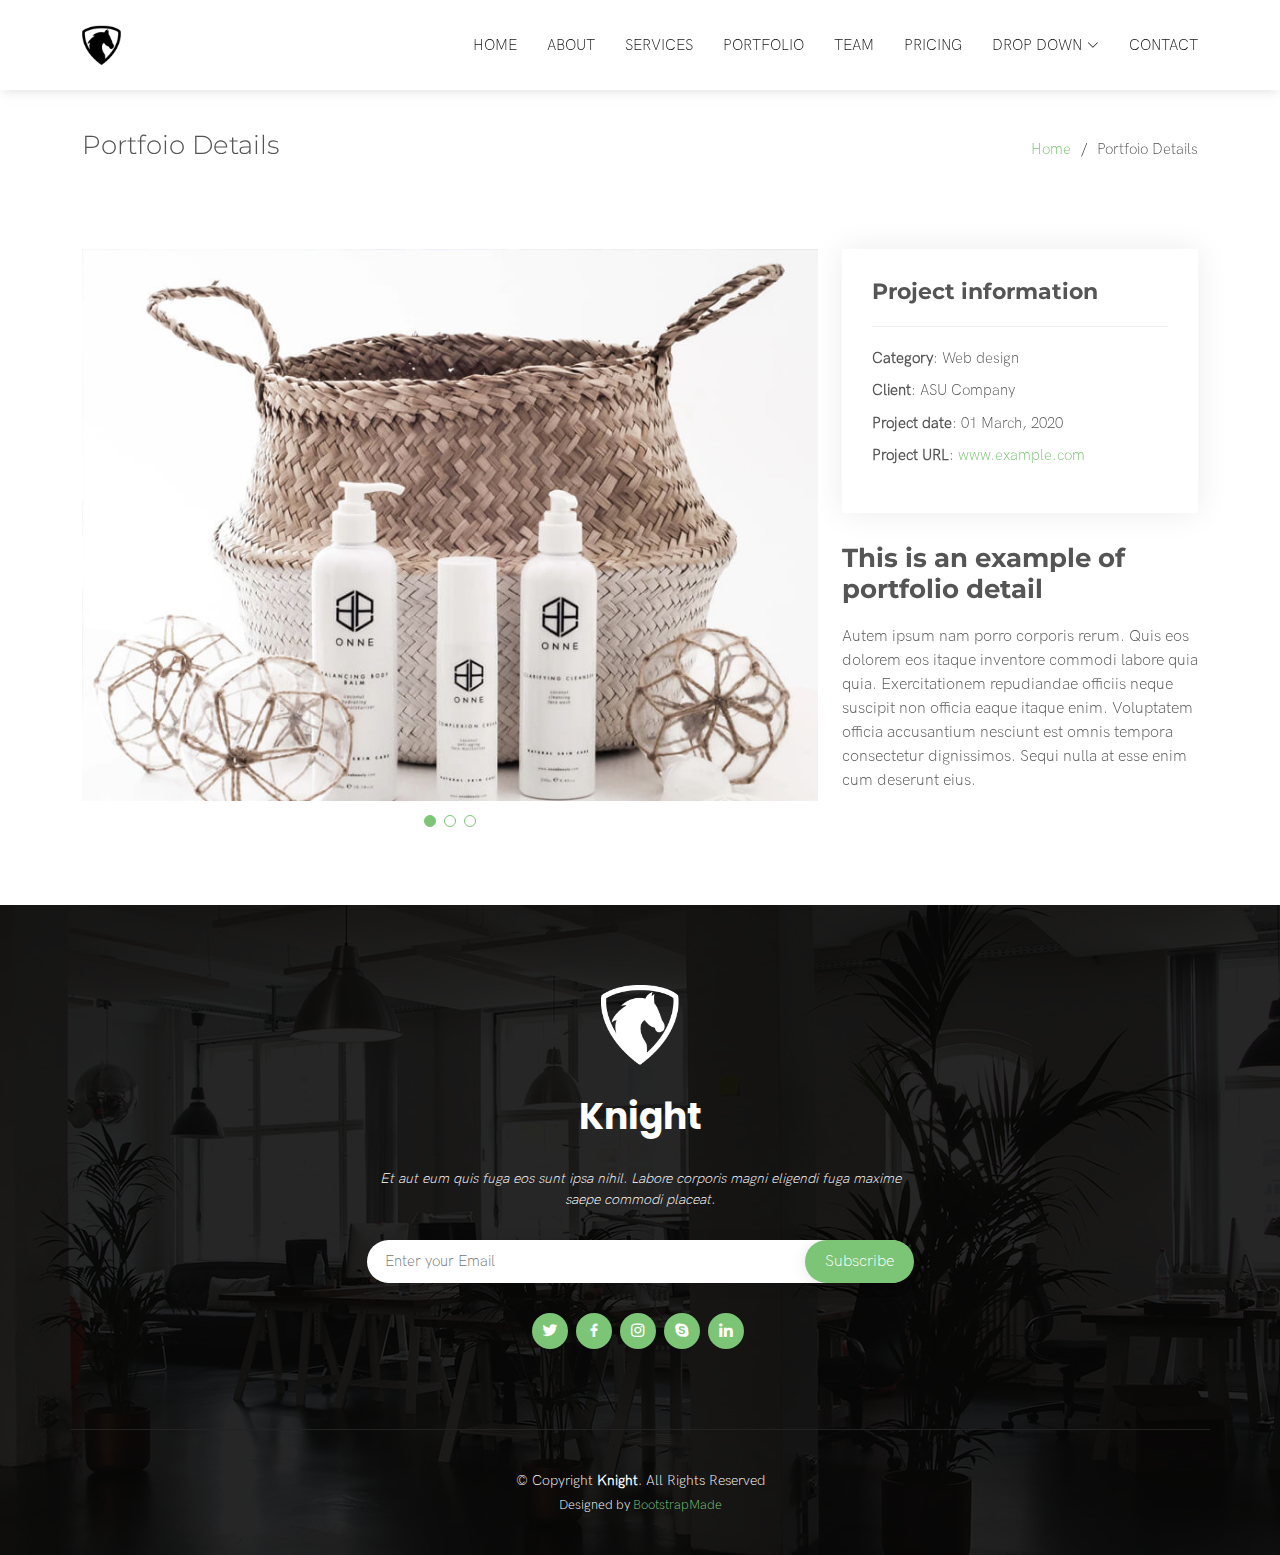
<file: Html/portfolio-details.html>
<!DOCTYPE html>
<html lang="en">

<head>
  <meta charset="utf-8">
  <meta content="width=device-width, initial-scale=1.0" name="viewport">

  <title>Portfolio Details - Knight Bootstrap Template</title>
  <meta content="" name="description">
  <meta content="" name="keywords">

  <!-- Favicons -->
  <link href="assets/img/favicon.png" rel="icon">
  <link href="assets/img/apple-touch-icon.png" rel="apple-touch-icon">

  <!-- Google Fonts -->
  <link href="https://fonts.googleapis.com/css?family=Open+Sans:300,300i,400,400i,600,600i,700,700i|Montserrat:300,300i,400,400i,500,500i,600,600i,700,700i|Poppins:300,300i,400,400i,500,500i,600,600i,700,700i" rel="stylesheet">

  <!-- Vendor CSS Files -->
  <link href="assets/vendor/aos/aos.css" rel="stylesheet">
  <link href="assets/vendor/bootstrap/css/bootstrap.min.css" rel="stylesheet">
  <link href="assets/vendor/bootstrap-icons/bootstrap-icons.css" rel="stylesheet">
  <link href="assets/vendor/boxicons/css/boxicons.min.css" rel="stylesheet">
  <link href="assets/vendor/glightbox/css/glightbox.min.css" rel="stylesheet">
  <link href="assets/vendor/swiper/swiper-bundle.min.css" rel="stylesheet">

  <!-- Template Main CSS File -->
  <link href="assets/css/style.css" rel="stylesheet">

  <!-- =======================================================
  * Template Name: Knight - v4.9.1
  * Template URL: https://bootstrapmade.com/knight-free-bootstrap-theme/
  * Author: BootstrapMade.com
  * License: https://bootstrapmade.com/license/
  ======================================================== -->
</head>

<body>

  <!-- ======= Header ======= -->
  <header id="header" class="d-flex align-items-center">
    <div class="container d-flex align-items-center justify-content-between">

      <div class="logo">
        <a href="index.html"><img src="assets/img/logo.png" alt="" class="img-fluid"></a>
      </div>

      <nav id="navbar" class="navbar">
        <ul>
          <li><a class="nav-link scrollto " href="#hero">Home</a></li>
          <li><a class="nav-link scrollto" href="#about">About</a></li>
          <li><a class="nav-link scrollto" href="#services">Services</a></li>
          <li><a class="nav-link scrollto " href="#portfolio">Portfolio</a></li>
          <li><a class="nav-link scrollto" href="#team">Team</a></li>
          <li><a class="nav-link scrollto" href="#pricing">Pricing</a></li>
          <li class="dropdown"><a href="#"><span>Drop Down</span> <i class="bi bi-chevron-down"></i></a>
            <ul>
              <li><a href="#">Drop Down 1</a></li>
              <li class="dropdown"><a href="#"><span>Deep Drop Down</span> <i class="bi bi-chevron-right"></i></a>
                <ul>
                  <li><a href="#">Deep Drop Down 1</a></li>
                  <li><a href="#">Deep Drop Down 2</a></li>
                  <li><a href="#">Deep Drop Down 3</a></li>
                  <li><a href="#">Deep Drop Down 4</a></li>
                  <li><a href="#">Deep Drop Down 5</a></li>
                </ul>
              </li>
              <li><a href="#">Drop Down 2</a></li>
              <li><a href="#">Drop Down 3</a></li>
              <li><a href="#">Drop Down 4</a></li>
            </ul>
          </li>
          <li><a class="nav-link scrollto" href="#contact">Contact</a></li>
        </ul>
        <i class="bi bi-list mobile-nav-toggle"></i>
      </nav><!-- .navbar -->

    </div>
  </header><!-- End Header -->

  <main id="main" data-aos="fade-up">

    <!-- ======= Breadcrumbs ======= -->
    <section id="breadcrumbs" class="breadcrumbs">
      <div class="container">

        <div class="d-flex justify-content-between align-items-center">
          <h2>Portfoio Details</h2>
          <ol>
            <li><a href="index.html">Home</a></li>
            <li>Portfoio Details</li>
          </ol>
        </div>

      </div>
    </section><!-- End Breadcrumbs -->

    <!-- ======= Portfolio Details Section ======= -->
    <section id="portfolio-details" class="portfolio-details">
      <div class="container">

        <div class="row gy-4">

          <div class="col-lg-8">
            <div class="portfolio-details-slider swiper">
              <div class="swiper-wrapper align-items-center">

                <div class="swiper-slide">
                  <img src="assets/img/portfolio/portfolio-1.jpg" alt="">
                </div>

                <div class="swiper-slide">
                  <img src="assets/img/portfolio/portfolio-2.jpg" alt="">
                </div>

                <div class="swiper-slide">
                  <img src="assets/img/portfolio/portfolio-3.jpg" alt="">
                </div>

              </div>
              <div class="swiper-pagination"></div>
            </div>
          </div>

          <div class="col-lg-4">
            <div class="portfolio-info">
              <h3>Project information</h3>
              <ul>
                <li><strong>Category</strong>: Web design</li>
                <li><strong>Client</strong>: ASU Company</li>
                <li><strong>Project date</strong>: 01 March, 2020</li>
                <li><strong>Project URL</strong>: <a href="#">www.example.com</a></li>
              </ul>
            </div>
            <div class="portfolio-description">
              <h2>This is an example of portfolio detail</h2>
              <p>
                Autem ipsum nam porro corporis rerum. Quis eos dolorem eos itaque inventore commodi labore quia quia. Exercitationem repudiandae officiis neque suscipit non officia eaque itaque enim. Voluptatem officia accusantium nesciunt est omnis tempora consectetur dignissimos. Sequi nulla at esse enim cum deserunt eius.
              </p>
            </div>
          </div>

        </div>

      </div>
    </section><!-- End Portfolio Details Section -->

  </main><!-- End #main -->

  <!-- ======= Footer ======= -->
  <footer id="footer">

    <div class="footer-top">

      <div class="container">

        <div class="row justify-content-center">
          <div class="col-lg-6">
            <a href="#header" class="scrollto footer-logo"><img src="assets/img/hero-logo.png" alt=""></a>
            <h3>Knight</h3>
            <p>Et aut eum quis fuga eos sunt ipsa nihil. Labore corporis magni eligendi fuga maxime saepe commodi placeat.</p>
          </div>
        </div>

        <div class="row footer-newsletter justify-content-center">
          <div class="col-lg-6">
            <form action="" method="post">
              <input type="email" name="email" placeholder="Enter your Email"><input type="submit" value="Subscribe">
            </form>
          </div>
        </div>

        <div class="social-links">
          <a href="#" class="twitter"><i class="bx bxl-twitter"></i></a>
          <a href="#" class="facebook"><i class="bx bxl-facebook"></i></a>
          <a href="#" class="instagram"><i class="bx bxl-instagram"></i></a>
          <a href="#" class="google-plus"><i class="bx bxl-skype"></i></a>
          <a href="#" class="linkedin"><i class="bx bxl-linkedin"></i></a>
        </div>

      </div>
    </div>

    <div class="container footer-bottom clearfix">
      <div class="copyright">
        &copy; Copyright <strong><span>Knight</span></strong>. All Rights Reserved
      </div>
      <div class="credits">
        <!-- All the links in the footer should remain intact. -->
        <!-- You can delete the links only if you purchased the pro version. -->
        <!-- Licensing information: https://bootstrapmade.com/license/ -->
        <!-- Purchase the pro version with working PHP/AJAX contact form: https://bootstrapmade.com/knight-free-bootstrap-theme/ -->
        Designed by <a href="https://bootstrapmade.com/">BootstrapMade</a>
      </div>
    </div>
  </footer><!-- End Footer -->

  <a href="#" class="back-to-top d-flex align-items-center justify-content-center"><i class="bi bi-arrow-up-short"></i></a>

  <!-- Vendor JS Files -->
  <script src="assets/vendor/aos/aos.js"></script>
  <script src="assets/vendor/bootstrap/js/bootstrap.bundle.min.js"></script>
  <script src="assets/vendor/glightbox/js/glightbox.min.js"></script>
  <script src="assets/vendor/isotope-layout/isotope.pkgd.min.js"></script>
  <script src="assets/vendor/swiper/swiper-bundle.min.js"></script>
  <script src="assets/vendor/php-email-form/validate.js"></script>

  <!-- Template Main JS File -->
  <script src="assets/js/main.js"></script>

</body>

</html>
</file>
<file: Html/assets/css/style.css>
/*--------------------------------------------------------------
# Fonts
--------------------------------------------------------------*/
@font-face {
  font-family: "BlackGold";
  src: url("../fonts/blackgold.regular.otf");
}

@font-face {
  font-family: "HkGrotesk";
  src: url("../fonts/HKGrotesk-Light.otf");
}

/*--------------------------------------------------------------
# General
--------------------------------------------------------------*/
body {
  font-family: "HkGrotesk", sans-serif;
  color: #555555;
}

a {
  text-decoration: none;
  color: #7cc576;
}

a:hover {
  color: #9ed49a;
  text-decoration: none;
}

h1,
h2,
h3,
h4,
h5,
h6 {
  font-family: "Montserrat", sans-serif;
}

/*--------------------------------------------------------------
# Back to top button
--------------------------------------------------------------*/
.back-to-top {
  position: fixed;
  visibility: hidden;
  opacity: 0;
  right: 15px;
  bottom: 15px;
  z-index: 996;
  background: #7cc576;
  width: 40px;
  height: 40px;
  border-radius: 4px;
  transition: all 0.4s;
}

.back-to-top i {
  font-size: 28px;
  color: #fff;
  line-height: 0;
}

.back-to-top:hover {
  background: #97d193;
  color: #fff;
}

.back-to-top.active {
  visibility: visible;
  opacity: 1;
}

/*--------------------------------------------------------------
# Disable AOS delay on mobile
--------------------------------------------------------------*/
@media screen and (max-width: 768px) {
  [data-aos-delay] {
    transition-delay: 0 !important;
  }
}

/*--------------------------------------------------------------
# Header
--------------------------------------------------------------*/
#header {
  height: 90px;
  transition: all 0.5s;
  z-index: 997;
  transition: all 0.5s;
  background: #fff;
  box-shadow: 0 4px 10px -3px hsla(0deg, 0%, 75%, 0.5);
}

#header .logo h1 {
  font-size: 28px;
  margin: 0;
  line-height: 1;
  font-weight: 400;
  letter-spacing: 3px;
  text-transform: uppercase;
}

#header .logo h1 a,
#header .logo h1 a:hover {
  color: #fff;
  text-decoration: none;
}

#header .logo img {
  padding: 0;
  margin: 0;
  max-height: 40px;
}

@media (max-width: 992px) {
  #header {
    height: 70px;
  }
}

.scrolled-offset {
  margin-top: 90px;
}

@media (max-width: 992px) {
  .scrolled-offset {
    margin-top: 90px;
  }
}

/*--------------------------------------------------------------
# Navigation Menu
--------------------------------------------------------------*/
/**
* Desktop Navigation 
*/
.navbar {
  padding: 0;
}

.navbar ul {
  margin: 0;
  padding: 0;
  display: flex;
  list-style: none;
  align-items: center;
}

.navbar li {
  position: relative;
}

.navbar a,
.navbar a:focus {
  display: flex;
  align-items: center;
  justify-content: space-between;
  padding: 10px 0 10px 30px;
  font-size: 15px;
  color: #151515;
  text-transform: uppercase;
  white-space: nowrap;
  transition: 0.3s;
}

.navbar a i,
.navbar a:focus i {
  font-size: 12px;
  line-height: 0;
  margin-left: 5px;
}

.navbar a:hover,
.navbar .active,
.navbar .active:focus,
.navbar li:hover>a {
  color: #7cc576;
}

.navbar .dropdown ul {
  display: block;
  position: absolute;
  left: 14px;
  top: calc(100% + 30px);
  margin: 0;
  padding: 10px 0;
  z-index: 99;
  opacity: 0;
  visibility: hidden;
  background: #fff;
  box-shadow: 0px 0px 30px rgba(127, 137, 161, 0.25);
  transition: 0.3s;
}

.navbar .dropdown ul li {
  min-width: 200px;
}

.navbar .dropdown ul a {
  padding: 10px 20px;
  font-size: 15px;
  text-transform: none;
  font-weight: 600;
}

.navbar .dropdown ul a i {
  font-size: 12px;
}

.navbar .dropdown ul a:hover,
.navbar .dropdown ul .active:hover,
.navbar .dropdown ul li:hover>a {
  color: #7cc576;
}

.navbar .dropdown:hover>ul {
  opacity: 1;
  top: 100%;
  visibility: visible;
}

.navbar .dropdown .dropdown ul {
  top: 0;
  left: calc(100% - 30px);
  visibility: hidden;
}

.navbar .dropdown .dropdown:hover>ul {
  opacity: 1;
  top: 0;
  left: 100%;
  visibility: visible;
}

@media (max-width: 1366px) {
  .navbar .dropdown .dropdown ul {
    left: -90%;
  }

  .navbar .dropdown .dropdown:hover>ul {
    left: -100%;
  }
}

/**
* Mobile Navigation 
*/
.mobile-nav-toggle {
  color: #151515;
  font-size: 28px;
  cursor: pointer;
  display: none;
  line-height: 0;
  transition: 0.5s;
}

.mobile-nav-toggle.bi-x {
  color: #fff;
}

@media (max-width: 991px) {
  .mobile-nav-toggle {
    display: block;
  }

  .navbar ul {
    display: none;
  }
}

.navbar-mobile {
  position: fixed;
  overflow: hidden;
  top: 0;
  right: 0;
  left: 0;
  bottom: 0;
  background: rgba(0, 0, 0, 0.9);
  transition: 0.3s;
  z-index: 999;
}

.navbar-mobile .mobile-nav-toggle {
  position: absolute;
  top: 15px;
  right: 15px;
}

.navbar-mobile ul {
  display: block;
  position: absolute;
  top: 55px;
  right: 15px;
  bottom: 15px;
  left: 15px;
  padding: 10px 0;
  background-color: #fff;
  overflow-y: auto;
  transition: 0.3s;
}

.navbar-mobile a,
.navbar-mobile a:focus {
  padding: 10px 20px;
  font-size: 15px;
  color: #151515;
}

.navbar-mobile a:hover,
.navbar-mobile .active,
.navbar-mobile li:hover>a {
  color: #7cc576;
}

.navbar-mobile .getstarted,
.navbar-mobile .getstarted:focus {
  margin: 15px;
}

.navbar-mobile .dropdown ul {
  position: static;
  display: none;
  margin: 10px 20px;
  padding: 10px 0;
  z-index: 99;
  opacity: 1;
  visibility: visible;
  background: #fff;
  box-shadow: 0px 0px 30px rgba(127, 137, 161, 0.25);
}

.navbar-mobile .dropdown ul li {
  min-width: 200px;
}

.navbar-mobile .dropdown ul a {
  padding: 10px 20px;
}

.navbar-mobile .dropdown ul a i {
  font-size: 12px;
}

.navbar-mobile .dropdown ul a:hover,
.navbar-mobile .dropdown ul .active:hover,
.navbar-mobile .dropdown ul li:hover>a {
  color: #7cc576;
}

.navbar-mobile .dropdown>.dropdown-active {
  display: block;
}

/*--------------------------------------------------------------
# Hero Section
--------------------------------------------------------------*/
#hero {
  width: 100%;
  height: 100vh;
  background: url("../img/hero-bg.png");
  position: relative;
}

#hero .hero-container {
  position: absolute;
  bottom: 0;
  top: 0;
  left: 0;
  right: 0;
  display: flex;
  justify-content: center;
  align-items: center;
  flex-direction: column;
  text-align: center;
  padding: 0 15px;
}

#hero .hero-logo {
  margin-bottom: 30px;
}

#hero h1 {
  font-family: "BlackGold";
  margin: 0 0 30px 0;
  font-size: 48px;
  font-weight: 500;
  line-height: 56px;
  color: #fff;
}

#hero h2 {
  color: #aeaeae;
  margin-bottom: 30px;
  font-size: 14px;
  font-weight: 400;
  text-transform: uppercase;
}

#hero .btn-get-started {
  font-family: "Montserrat", sans-serif;
  text-transform: uppercase;
  font-weight: 400;
  font-size: 16px;
  letter-spacing: 1px;
  display: inline-block;
  padding: 14px 30px;
  border-radius: 3px;
  margin: 10px;
  color: #fff;
  background: #7cc576;
}

#hero .btn-get-started:hover {
  transition: 0.5s;
  background: #fff;
  color: #7cc576;
}

@media (min-width: 1024px) {
  #hero {
    background-attachment: fixed;
  }
}

@media (max-width: 768px) {
  #hero h1 {
    font-size: 28px;
    line-height: 36px;
  }

  #hero h2 {
    line-height: 22px;
  }
}

/*--------------------------------------------------------------
# Sections General
--------------------------------------------------------------*/
section {
  padding: 60px 0;
  overflow: hidden;
}

.section-bg {
  background-color: whitesmoke;
}

.section-title {
  text-align: center;
  padding-bottom: 40px;
}

.section-title h2 {
  font-size: 32px;
  font-weight: bold;
  text-transform: uppercase;
  margin-bottom: 15px;
  padding-bottom: 0;
  color: #151515;
}

.section-title p {
  margin-bottom: 0;
  color: #aeaeae;
}

/*--------------------------------------------------------------
# About Us
--------------------------------------------------------------*/
.about .image {
  padding: 20px;
  box-shadow: 0px 2px 15px rgba(0, 0, 0, 0.1);
}

.about .content h3 {
  font-weight: 600;
  font-size: 26px;
}

.about .content ul {
  list-style: none;
  padding: 0;
}

.about .content ul li {
  padding-bottom: 10px;
  display: flex;
  align-items: flex-start;
}

.about .content ul i {
  font-size: 24px;
  padding: 2px 6px 0 0;
  color: #7cc576;
}

.about .content p:last-child {
  margin-bottom: 0;
}

/*--------------------------------------------------------------
# Services
--------------------------------------------------------------*/
.services .icon-box h4 {
  font-size: 20px;
  font-weight: 700;
  margin: 5px 0 10px 60px;
}

.services .icon-box i {
  font-size: 48px;
  float: left;
  color: #7cc576;
}

.services .icon-box p {
  font-size: 15px;
  color: #959595;
  margin-left: 60px;
}

.services .image {
  background-position: center center;
  background-repeat: no-repeat;
  background-size: cover;
  min-height: 400px;
}

/*--------------------------------------------------------------
# Featured
--------------------------------------------------------------*/
.featured {
  padding: 40px 0 0 0;
  background: white;
}

.featured .nav-tabs {
  border: 0;
}

.featured .nav-link {
  border: 0;
  padding: 20px;
  color: #151515;
  transition: 0.3s;
}

.featured .nav-link h4 {
  font-size: 18px;
  font-weight: 600;
  transition: 0.3s;
}

.featured .nav-link:hover h4 {
  color: #7cc576;
}

.featured .nav-link p {
  font-size: 14px;
  margin-bottom: 0;
}

.featured .nav-link.active {
  box-shadow: 0px 0 25px rgba(0, 0, 0, 0.08);
}

.featured .nav-link.active h4 {
  color: #7cc576;
}

.featured .tab-pane.active {
  -webkit-animation: slide-down 0.5s ease-out;
  animation: slide-down 0.5s ease-out;
}

@-webkit-keyframes slide-down {
  0% {
    opacity: 0;
  }

  100% {
    opacity: 1;
  }
}

@keyframes slide-down {
  0% {
    opacity: 0;
  }

  100% {
    opacity: 1;
  }
}

/*--------------------------------------------------------------
# Why Us
--------------------------------------------------------------*/
.why-us {
  background: whitesmoke;
  padding: 0;
}

.why-us .content {
  padding: 60px 100px 0 100px;
}

.why-us .content h3 {
  font-weight: 400;
  font-size: 34px;
}

.why-us .content h4 {
  font-size: 20px;
  font-weight: 700;
  margin-top: 5px;
}

.why-us .content p {
  font-size: 15px;
  color: #959595;
}

.why-us .video-box {
  background-size: cover;
  background-repeat: no-repeat;
  background-position: center center;
  min-height: 400px;
  position: relative;
}

.why-us .accordion-list {
  padding: 0 100px 60px 100px;
}

.why-us .accordion-list ul {
  padding: 0;
  list-style: none;
}

.why-us .accordion-list li+li {
  margin-top: 15px;
}

.why-us .accordion-list li {
  padding: 20px;
  background: #fff;
  border-radius: 4px;
}

.why-us .accordion-list a {
  display: block;
  position: relative;
  font-family: "Poppins", sans-serif;
  font-size: 16px;
  line-height: 24px;
  font-weight: 500;
  padding-right: 30px;
  outline: none;
  cursor: pointer;
}

.why-us .accordion-list span {
  color: #7cc576;
  font-weight: 600;
  font-size: 18px;
  padding-right: 10px;
}

.why-us .accordion-list i {
  font-size: 24px;
  position: absolute;
  right: 0;
  top: 0;
}

.why-us .accordion-list p {
  margin-bottom: 0;
  padding: 10px 0 0 0;
}

.why-us .accordion-list .icon-show {
  display: none;
}

.why-us .accordion-list a.collapsed {
  color: #343a40;
}

.why-us .accordion-list a.collapsed:hover {
  color: #7cc576;
}

.why-us .accordion-list a.collapsed .icon-show {
  display: inline-block;
}

.why-us .accordion-list a.collapsed .icon-close {
  display: none;
}

.why-us .play-btn {
  width: 94px;
  height: 94px;
  background: radial-gradient(#7cc576 50%, rgba(124, 197, 118, 0.4) 52%);
  border-radius: 50%;
  display: block;
  position: absolute;
  left: calc(50% - 47px);
  top: calc(50% - 47px);
  overflow: hidden;
}

.why-us .play-btn::after {
  content: "";
  position: absolute;
  left: 50%;
  top: 50%;
  transform: translateX(-40%) translateY(-50%);
  width: 0;
  height: 0;
  border-top: 10px solid transparent;
  border-bottom: 10px solid transparent;
  border-left: 15px solid #fff;
  z-index: 100;
  transition: all 400ms cubic-bezier(0.55, 0.055, 0.675, 0.19);
}

.why-us .play-btn::before {
  content: "";
  position: absolute;
  width: 120px;
  height: 120px;
  -webkit-animation-delay: 0s;
  animation-delay: 0s;
  -webkit-animation: pulsate-btn 2s;
  animation: pulsate-btn 2s;
  -webkit-animation-direction: forwards;
  animation-direction: forwards;
  -webkit-animation-iteration-count: infinite;
  animation-iteration-count: infinite;
  -webkit-animation-timing-function: steps;
  animation-timing-function: steps;
  opacity: 1;
  border-radius: 50%;
  border: 5px solid rgba(124, 197, 118, 0.7);
  top: -15%;
  left: -15%;
  background: rgba(198, 16, 0, 0);
}

.why-us .play-btn:hover::after {
  border-left: 15px solid #7cc576;
  transform: scale(20);
}

.why-us .play-btn:hover::before {
  content: "";
  position: absolute;
  left: 50%;
  top: 50%;
  transform: translateX(-40%) translateY(-50%);
  width: 0;
  height: 0;
  border: none;
  border-top: 10px solid transparent;
  border-bottom: 10px solid transparent;
  border-left: 15px solid #fff;
  z-index: 200;
  -webkit-animation: none;
  animation: none;
  border-radius: 0;
}

@media (max-width: 1024px) {

  .why-us .content,
  .why-us .accordion-list {
    padding-left: 0;
    padding-right: 0;
  }
}

@media (max-width: 992px) {
  .why-us .content {
    padding-top: 30px;
  }

  .why-us .accordion-list {
    padding-bottom: 30px;
  }
}

@-webkit-keyframes pulsate-btn {
  0% {
    transform: scale(0.6, 0.6);
    opacity: 1;
  }

  100% {
    transform: scale(1, 1);
    opacity: 0;
  }
}

@keyframes pulsate-btn {
  0% {
    transform: scale(0.6, 0.6);
    opacity: 1;
  }

  100% {
    transform: scale(1, 1);
    opacity: 0;
  }
}

/*--------------------------------------------------------------
# Portfolio
--------------------------------------------------------------*/
.portfolio .portfolio-item {
  margin-bottom: 30px;
}

.portfolio #portfolio-flters {
  padding: 0;
  margin: 0 auto 25px auto;
  list-style: none;
  text-align: center;
}

.portfolio #portfolio-flters li {
  cursor: pointer;
  display: inline-block;
  padding: 10px 18px 12px 18px;
  font-size: 14px;
  font-weight: 400;
  line-height: 1;
  text-transform: uppercase;
  color: #555555;
  transition: all 0.3s ease-in-out;
  margin: 0 4px 10px 4px;
  background: whitesmoke;
  border-radius: 4px;
}

.portfolio #portfolio-flters li:hover,
.portfolio #portfolio-flters li.filter-active {
  background: #7cc576;
  color: #fff;
}

.portfolio #portfolio-flters li:last-child {
  margin-right: 0;
}

.portfolio .portfolio-wrap {
  transition: 0.3s;
  position: relative;
  overflow: hidden;
  z-index: 1;
  background: rgba(0, 0, 0, 0.6);
}

.portfolio .portfolio-wrap::before {
  content: "";
  background: rgba(21, 21, 21, 0.6);
  position: absolute;
  left: 30px;
  right: 30px;
  top: 30px;
  bottom: 30px;
  transition: all ease-in-out 0.3s;
  z-index: 2;
  opacity: 0;
}

.portfolio .portfolio-wrap .portfolio-info {
  opacity: 0;
  position: absolute;
  top: 0;
  left: 0;
  right: 0;
  bottom: 0;
  text-align: center;
  z-index: 3;
  transition: all ease-in-out 0.3s;
  display: flex;
  flex-direction: column;
  justify-content: center;
  align-items: center;
}

.portfolio .portfolio-wrap .portfolio-info::before {
  display: block;
  content: "";
  width: 48px;
  height: 48px;
  position: absolute;
  top: 35px;
  left: 35px;
  border-top: 3px solid #fff;
  border-left: 3px solid #fff;
  transition: all 0.5s ease 0s;
  z-index: 9994;
}

.portfolio .portfolio-wrap .portfolio-info::after {
  display: block;
  content: "";
  width: 48px;
  height: 48px;
  position: absolute;
  bottom: 35px;
  right: 35px;
  border-bottom: 3px solid #fff;
  border-right: 3px solid #fff;
  transition: all 0.5s ease 0s;
  z-index: 9994;
}

.portfolio .portfolio-wrap .portfolio-info h4 {
  font-size: 20px;
  color: #fff;
  font-weight: 600;
}

.portfolio .portfolio-wrap .portfolio-info p {
  color: #ffffff;
  font-size: 14px;
  text-transform: uppercase;
  padding: 0;
  margin: 0;
}

.portfolio .portfolio-wrap .portfolio-links {
  text-align: center;
  z-index: 4;
}

.portfolio .portfolio-wrap .portfolio-links a {
  color: #fff;
  margin: 0 2px;
  font-size: 28px;
  display: inline-block;
  transition: 0.3s;
}

.portfolio .portfolio-wrap .portfolio-links a:hover {
  color: #7cc576;
}

.portfolio .portfolio-wrap:hover::before {
  top: 0;
  left: 0;
  right: 0;
  bottom: 0;
  opacity: 1;
}

.portfolio .portfolio-wrap:hover .portfolio-info {
  opacity: 1;
}

.portfolio .portfolio-wrap:hover .portfolio-info::before {
  top: 15px;
  left: 15px;
}

.portfolio .portfolio-wrap:hover .portfolio-info::after {
  bottom: 15px;
  right: 15px;
}

/*--------------------------------------------------------------
# Portfolio Details
--------------------------------------------------------------*/
.portfolio-details {
  padding-top: 40px;
}

.portfolio-details .portfolio-details-slider img {
  width: 100%;
}

.portfolio-details .portfolio-details-slider .swiper-pagination {
  margin-top: 20px;
  position: relative;
}

.portfolio-details .portfolio-details-slider .swiper-pagination .swiper-pagination-bullet {
  width: 12px;
  height: 12px;
  background-color: #fff;
  opacity: 1;
  border: 1px solid #7cc576;
}

.portfolio-details .portfolio-details-slider .swiper-pagination .swiper-pagination-bullet-active {
  background-color: #7cc576;
}

.portfolio-details .portfolio-info {
  padding: 30px;
  box-shadow: 0px 0 30px rgba(21, 21, 21, 0.08);
}

.portfolio-details .portfolio-info h3 {
  font-size: 22px;
  font-weight: 700;
  margin-bottom: 20px;
  padding-bottom: 20px;
  border-bottom: 1px solid #eee;
}

.portfolio-details .portfolio-info ul {
  list-style: none;
  padding: 0;
  font-size: 15px;
}

.portfolio-details .portfolio-info ul li+li {
  margin-top: 10px;
}

.portfolio-details .portfolio-description {
  padding-top: 30px;
}

.portfolio-details .portfolio-description h2 {
  font-size: 26px;
  font-weight: 700;
  margin-bottom: 20px;
}

.portfolio-details .portfolio-description p {
  padding: 0;
}

/*--------------------------------------------------------------
# Testimonials
--------------------------------------------------------------*/
.testimonials {
  padding: 60px 0;
  background: url("../img/testimonials-bg.jpg") no-repeat;
  background-position: center center;
  background-size: cover;
  position: relative;
}

.testimonials::before {
  content: "";
  position: absolute;
  left: 0;
  right: 0;
  top: 0;
  bottom: 0;
  background: rgba(0, 0, 0, 0.1);
}

.testimonials .quote-icon {
  text-align: center;
  margin-bottom: 30px;
}

.testimonials .quote-icon i {
  color: #7cc576;
  font-size: 24px;
  padding: 18px;
  border-radius: 50px;
  border: 2px solid #7cc576;
}

.testimonials .testimonials-carousel,
.testimonials .testimonials-slider {
  overflow: hidden;
}

.testimonials .testimonial-item {
  text-align: center;
  color: #fff;
}

.testimonials .testimonial-item p {
  font-style: italic;
  margin: 0 auto 30px auto;
  font-size: 20px;
}

.testimonials .testimonial-item .testimonial-img {
  width: 100px;
  border-radius: 50%;
  border: 6px solid rgba(255, 255, 255, 0.15);
  margin: 0 auto;
}

.testimonials .testimonial-item h3 {
  font-size: 20px;
  font-weight: bold;
  margin: 10px 0 5px 0;
  color: #fff;
}

.testimonials .testimonial-item h4 {
  font-size: 14px;
  color: #ddd;
  margin: 0 0 15px 0;
}

.testimonials .swiper-pagination {
  margin-top: 20px;
  position: relative;
}

.testimonials .swiper-pagination .swiper-pagination-bullet {
  width: 12px;
  height: 12px;
  opacity: 1;
  background-color: rgba(255, 255, 255, 0.4);
}

.testimonials .swiper-pagination .swiper-pagination-bullet-active {
  background-color: #7cc576;
}

@media (min-width: 992px) {
  .testimonials .testimonial-item p {
    width: 80%;
  }
}

/*--------------------------------------------------------------
# Clients
--------------------------------------------------------------*/
.clients {
  background: whitesmoke;
  padding: 15px 0;
  text-align: center;
}

.clients img {
  width: 50%;
  filter: grayscale(100);
  transition: all 0.4s ease-in-out;
  display: inline-block;
  padding: 15px 0;
}

.clients img:hover {
  filter: none;
  transform: scale(1.2);
}

@media (max-width: 768px) {
  .clients img {
    width: 40%;
  }
}

@media (max-width: 575px) {
  .clients img {
    width: 50%;
  }
}

/*--------------------------------------------------------------
# Team
--------------------------------------------------------------*/
.team {
  background: #fff;
  padding: 60px 0;
}

.team .member {
  margin-bottom: 20px;
  overflow: hidden;
}

.team .member .member-img {
  position: relative;
  overflow: hidden;
  border-radius: 5px;
}

.team .member .social {
  position: absolute;
  left: 0;
  bottom: -40px;
  right: 0;
  height: 40px;
  opacity: 0;
  transition: bottom ease-in-out 0.4s;
  background: rgba(124, 197, 118, 0.8);
  display: flex;
  align-items: center;
  justify-content: center;
}

.team .member .social a {
  transition: color 0.3s;
  color: rgba(255, 255, 255, 0.7);
  margin: 0 10px;
  display: inline-flex;
  align-items: center;
  justify-content: center;
}

.team .member .social a i {
  line-height: 0;
}

.team .member .social a:hover {
  color: #fff;
}

.team .member .social i {
  font-size: 18px;
  margin: 0 2px;
}

.team .member .member-info h4 {
  font-weight: 700;
  margin: 15px 0 5px 0;
  font-size: 18px;
}

.team .member .member-info span {
  display: block;
  font-size: 13px;
  text-transform: uppercase;
  font-weight: 400;
  margin-bottom: 15px;
  color: #7cc576;
}

.team .member .member-info p {
  font-style: italic;
  font-size: 14px;
  line-height: 26px;
  color: #888888;
}

.team .member:hover .social {
  bottom: 0;
  opacity: 1;
  transition: bottom ease-in-out 0.4s;
}

/*--------------------------------------------------------------
# Pricing
--------------------------------------------------------------*/
.pricing .box {
  padding: 20px;
  background: #fff;
  text-align: center;
  border-radius: 8px;
  position: relative;
  overflow: hidden;
  border: 1px solid #fff;
}

.pricing .box h3 {
  font-weight: 400;
  padding: 15px;
  margin-top: 15px;
  font-size: 18px;
  font-weight: 600;
  color: #151515;
}

.pricing .box h4 {
  font-size: 42px;
  color: #151515;
  font-weight: 700;
  font-family: "Open Sans", sans-serif;
  margin-bottom: 20px;
}

.pricing .box h4 sup {
  font-size: 20px;
  top: -15px;
  left: -3px;
}

.pricing .box h4 span {
  color: #bababa;
  font-size: 16px;
  font-weight: 300;
}

.pricing .box ul {
  padding: 0;
  list-style: none;
  color: #151515;
  text-align: center;
  line-height: 20px;
  font-size: 14px;
}

.pricing .box ul li {
  padding-bottom: 16px;
}

.pricing .box ul i {
  color: #7cc576;
  font-size: 18px;
  padding-right: 4px;
}

.pricing .box ul .na {
  color: #ccc;
  text-decoration: line-through;
}

.pricing .box .btn-wrap {
  padding: 15px;
  text-align: center;
}

.pricing .box .btn-buy {
  display: inline-block;
  padding: 10px 40px 12px 40px;
  border-radius: 5px;
  border: 2px solid #7cc576;
  color: #7cc576;
  font-size: 14px;
  font-weight: 400;
  font-family: "Montserrat", sans-serif;
  font-weight: 600;
  transition: 0.3s;
}

.pricing .box .btn-buy:hover {
  background: #7cc576;
  color: #fff;
}

.pricing .recommended {
  border-color: #7cc576;
}

.pricing .recommended .btn-buy {
  background: #7cc576;
  color: #fff;
}

.pricing .recommended .btn-buy:hover {
  background: #61b959;
  border-color: #61b959;
}

.pricing .recommended-badge {
  position: absolute;
  top: 5px;
  left: 50%;
  transform: translateX(-50%);
  z-index: 1;
  font-size: 12px;
  padding: 4px 25px 6px 25px;
  background: #eaf6e9;
  color: #7cc576;
  border-radius: 50px;
  text-transform: uppercase;
  font-weight: 600;
}

/*--------------------------------------------------------------
# Frequently Asked Questions
--------------------------------------------------------------*/
.faq .faq-list {
  padding: 0;
  list-style: none;
}

.faq .faq-list li {
  border-bottom: 1px solid #eee;
  margin-bottom: 20px;
  padding-bottom: 20px;
}

.faq .faq-list a {
  display: block;
  position: relative;
  font-family: #7cc576;
  font-size: 18px;
  line-height: 24px;
  font-weight: 400;
  padding-right: 25px;
  cursor: pointer;
}

.faq .faq-list i {
  font-size: 24px;
  position: absolute;
  right: 0;
  top: 0;
}

.faq .faq-list p {
  margin-bottom: 0;
  padding: 10px 0 0 0;
}

.faq .faq-list .icon-show {
  display: none;
}

.faq .faq-list a.collapsed {
  color: #343a40;
}

.faq .faq-list a.collapsed:hover {
  color: #7cc576;
}

.faq .faq-list a.collapsed .icon-show {
  display: inline-block;
}

.faq .faq-list a.collapsed .icon-close {
  display: none;
}

/*--------------------------------------------------------------
# Contact
--------------------------------------------------------------*/
.contact .info {
  width: 100%;
  height: 100%;
  background: #fff;
  padding: 20px;
  border-radius: 5px;
}

.contact .info i {
  font-size: 20px;
  color: #7cc576;
  float: left;
  width: 44px;
  height: 44px;
  background: #eaf6e9;
  display: flex;
  justify-content: center;
  align-items: center;
  border-radius: 50px;
  transition: all 0.3s ease-in-out;
}

.contact .info h4 {
  padding: 0 0 0 60px;
  font-size: 22px;
  font-weight: 600;
  margin-bottom: 5px;
  color: #151515;
}

.contact .info p {
  padding: 0 0 0 60px;
  margin-bottom: 0;
  font-size: 14px;
  color: #484848;
}

.contact .info .email,
.contact .info .phone {
  margin-top: 40px;
}

.contact .info .email:hover i,
.contact .info .address:hover i,
.contact .info .phone:hover i {
  background: #7cc576;
  color: #fff;
}

.contact .php-email-form {
  width: 100%;
  background: #fff;
  padding: 20px;
  border-radius: 5px;
}

.contact .php-email-form .form-group {
  padding-bottom: 8px;
}

.contact .php-email-form .error-message {
  display: none;
  color: #fff;
  background: #ed3c0d;
  text-align: left;
  padding: 15px;
  font-weight: 600;
}

.contact .php-email-form .error-message br+br {
  margin-top: 25px;
}

.contact .php-email-form .sent-message {
  display: none;
  color: #fff;
  background: #18d26e;
  text-align: center;
  padding: 15px;
  font-weight: 600;
}

.contact .php-email-form .loading {
  display: none;
  background: #fff;
  text-align: center;
  padding: 15px;
}

.contact .php-email-form .loading:before {
  content: "";
  display: inline-block;
  border-radius: 50%;
  width: 24px;
  height: 24px;
  margin: 0 10px -6px 0;
  border: 3px solid #18d26e;
  border-top-color: #eee;
  -webkit-animation: animate-loading 1s linear infinite;
  animation: animate-loading 1s linear infinite;
}

.contact .php-email-form input,
.contact .php-email-form textarea {
  border-radius: 0;
  box-shadow: none;
  font-size: 14px;
}

.contact .php-email-form input {
  height: 44px;
}

.contact .php-email-form textarea {
  padding: 10px 12px;
}

.contact .php-email-form button[type=submit] {
  background: #7cc576;
  border: 0;
  padding: 10px 24px;
  color: #fff;
  transition: 0.4s;
  border-radius: 4px;
}

.contact .php-email-form button[type=submit]:hover {
  background: #61b959;
}

@-webkit-keyframes animate-loading {
  0% {
    transform: rotate(0deg);
  }

  100% {
    transform: rotate(360deg);
  }
}

@keyframes animate-loading {
  0% {
    transform: rotate(0deg);
  }

  100% {
    transform: rotate(360deg);
  }
}

/*--------------------------------------------------------------
# Breadcrumbs
--------------------------------------------------------------*/
.breadcrumbs {
  padding: 40px 0;
}

.breadcrumbs h2 {
  font-size: 26px;
  font-weight: 300;
}

.breadcrumbs ol {
  display: flex;
  flex-wrap: wrap;
  list-style: none;
  padding: 0;
  margin: 0;
  font-size: 15px;
}

.breadcrumbs ol li+li {
  padding-left: 10px;
}

.breadcrumbs ol li+li::before {
  display: inline-block;
  padding-right: 10px;
  color: #2f2f2f;
  content: "/";
}

@media (max-width: 768px) {
  .breadcrumbs .d-flex {
    display: block !important;
  }

  .breadcrumbs ol {
    display: block;
  }

  .breadcrumbs ol li {
    display: inline-block;
  }
}

/*--------------------------------------------------------------
# Footer
--------------------------------------------------------------*/
#footer {
  background: url("../img/footer-bg.jpg") center center no-repeat;
  color: #fff;
  font-size: 14px;
  position: relative;
}

#footer::before {
  content: "";
  position: absolute;
  left: 0;
  right: 0;
  top: 0;
  bottom: 0;
  background: rgba(0, 0, 0, 0.85);
  z-index: 1;
}

#footer .footer-top {
  position: relative;
  z-index: 2;
  text-align: center;
  padding: 80px 0;
}

#footer .footer-top .footer-logo img {
  height: 80px;
}

#footer .footer-top h3 {
  font-size: 36px;
  font-weight: 700;
  color: #fff;
  position: relative;
  font-family: "Poppins", sans-serif;
  padding: 30px 0 0 0;
  margin-bottom: 0;
}

#footer .footer-top p {
  font-size: 15;
  font-style: italic;
  margin: 30px 0 0 0;
  padding: 0;
}

#footer .footer-top .footer-newsletter {
  text-align: center;
  font-size: 15px;
  margin-top: 30px;
}

#footer .footer-top .footer-newsletter form {
  background: #fff;
  padding: 6px 10px;
  position: relative;
  border-radius: 50px;
  box-shadow: 0px 2px 15px rgba(0, 0, 0, 0.1);
  text-align: left;
}

#footer .footer-top .footer-newsletter form input[type=email] {
  border: 0;
  padding: 4px 8px;
  width: calc(100% - 100px);
}

#footer .footer-top .footer-newsletter form input[type=submit] {
  position: absolute;
  top: 0;
  right: -1px;
  bottom: 0;
  border: 0;
  background: none;
  font-size: 16px;
  padding: 0 20px;
  background: #7cc576;
  color: #fff;
  transition: 0.3s;
  border-radius: 50px;
  box-shadow: 0px 2px 15px rgba(0, 0, 0, 0.1);
}

#footer .footer-top .footer-newsletter form input[type=submit]:hover {
  background: #5ab652;
}

#footer .footer-top .social-links {
  margin-top: 30px;
}

#footer .footer-top .social-links a {
  font-size: 18px;
  display: inline-block;
  background: #7cc576;
  color: #fff;
  line-height: 1;
  padding: 8px 0;
  margin-right: 4px;
  border-radius: 50%;
  text-align: center;
  width: 36px;
  height: 36px;
  transition: 0.3s;
}

#footer .footer-top .social-links a:hover {
  background: #5ab652;
  color: #fff;
  text-decoration: none;
}

#footer .footer-bottom {
  border-top: 1px solid #222222;
  z-index: 2;
  position: relative;
  padding-top: 40px;
  padding-bottom: 40px;
}

#footer .copyright {
  text-align: center;
}

#footer .credits {
  text-align: center;
  font-size: 13px;
  padding-top: 5px;
}
</file>
